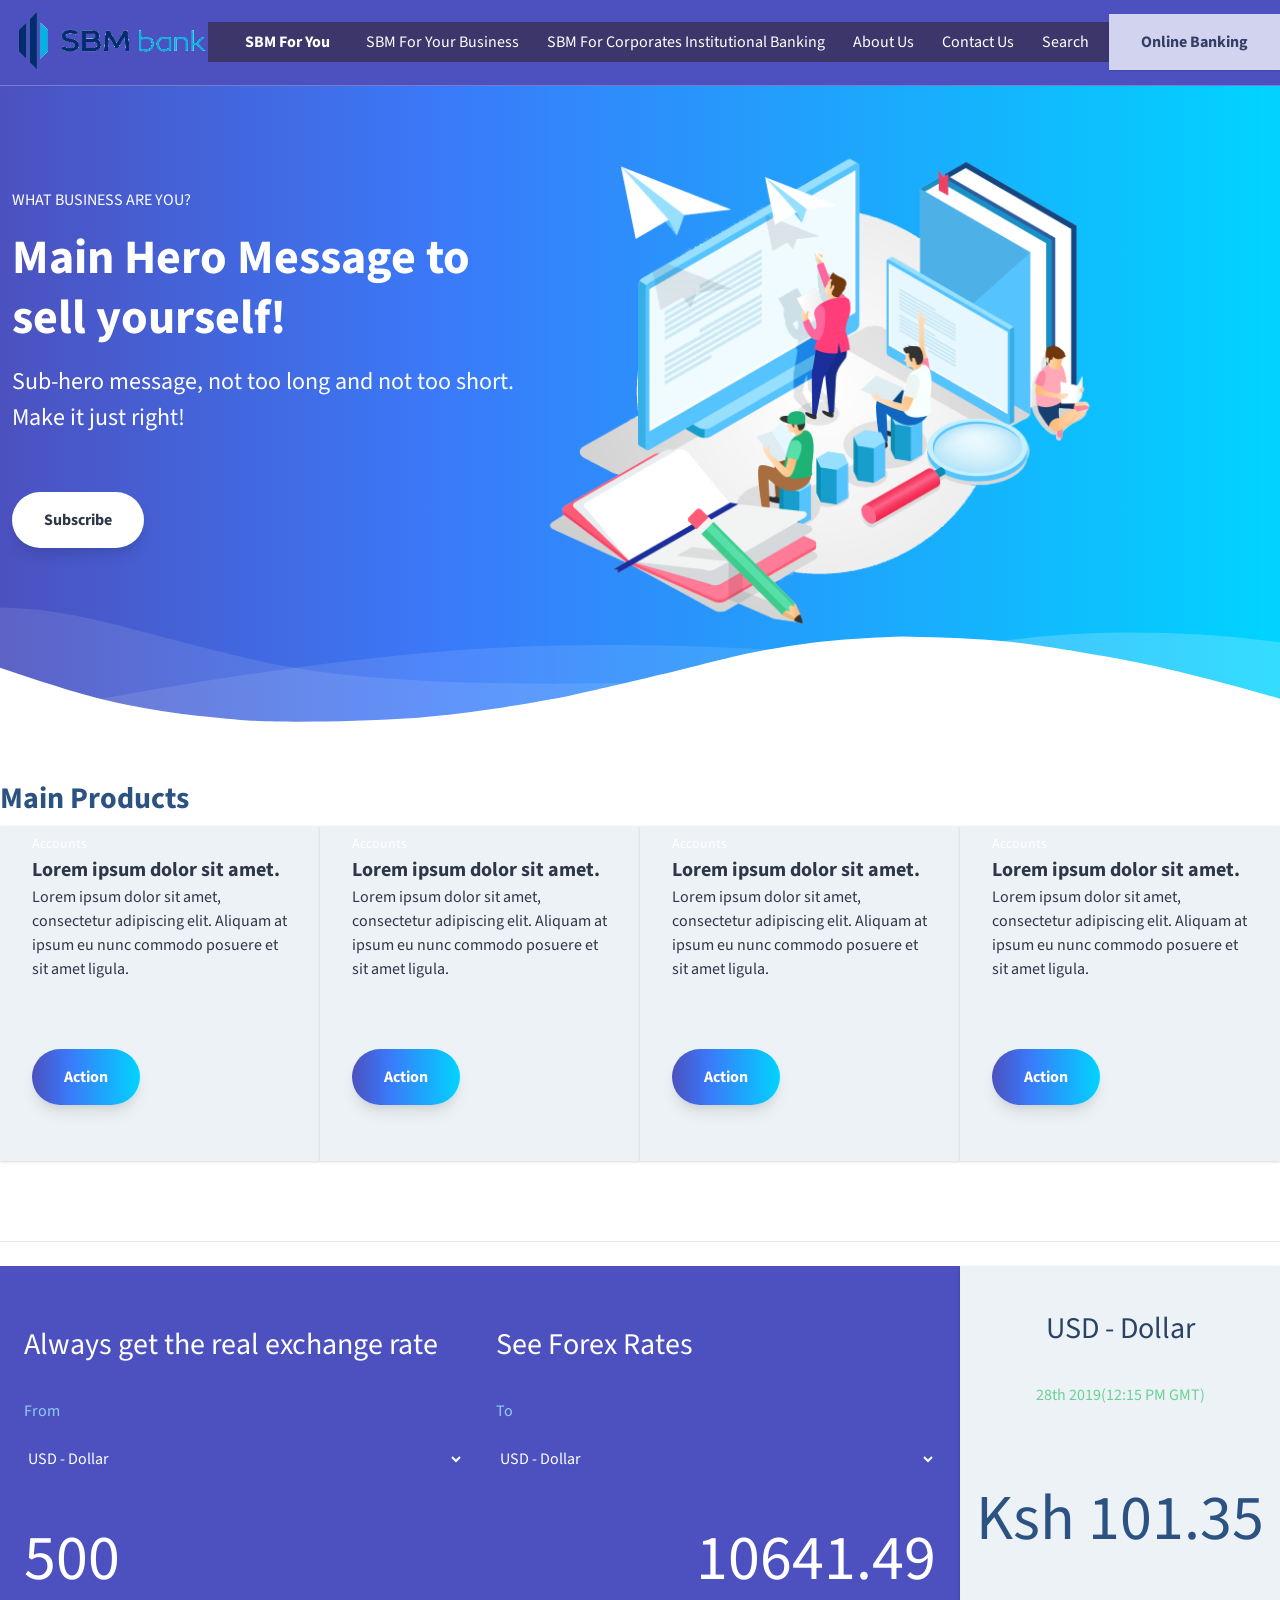
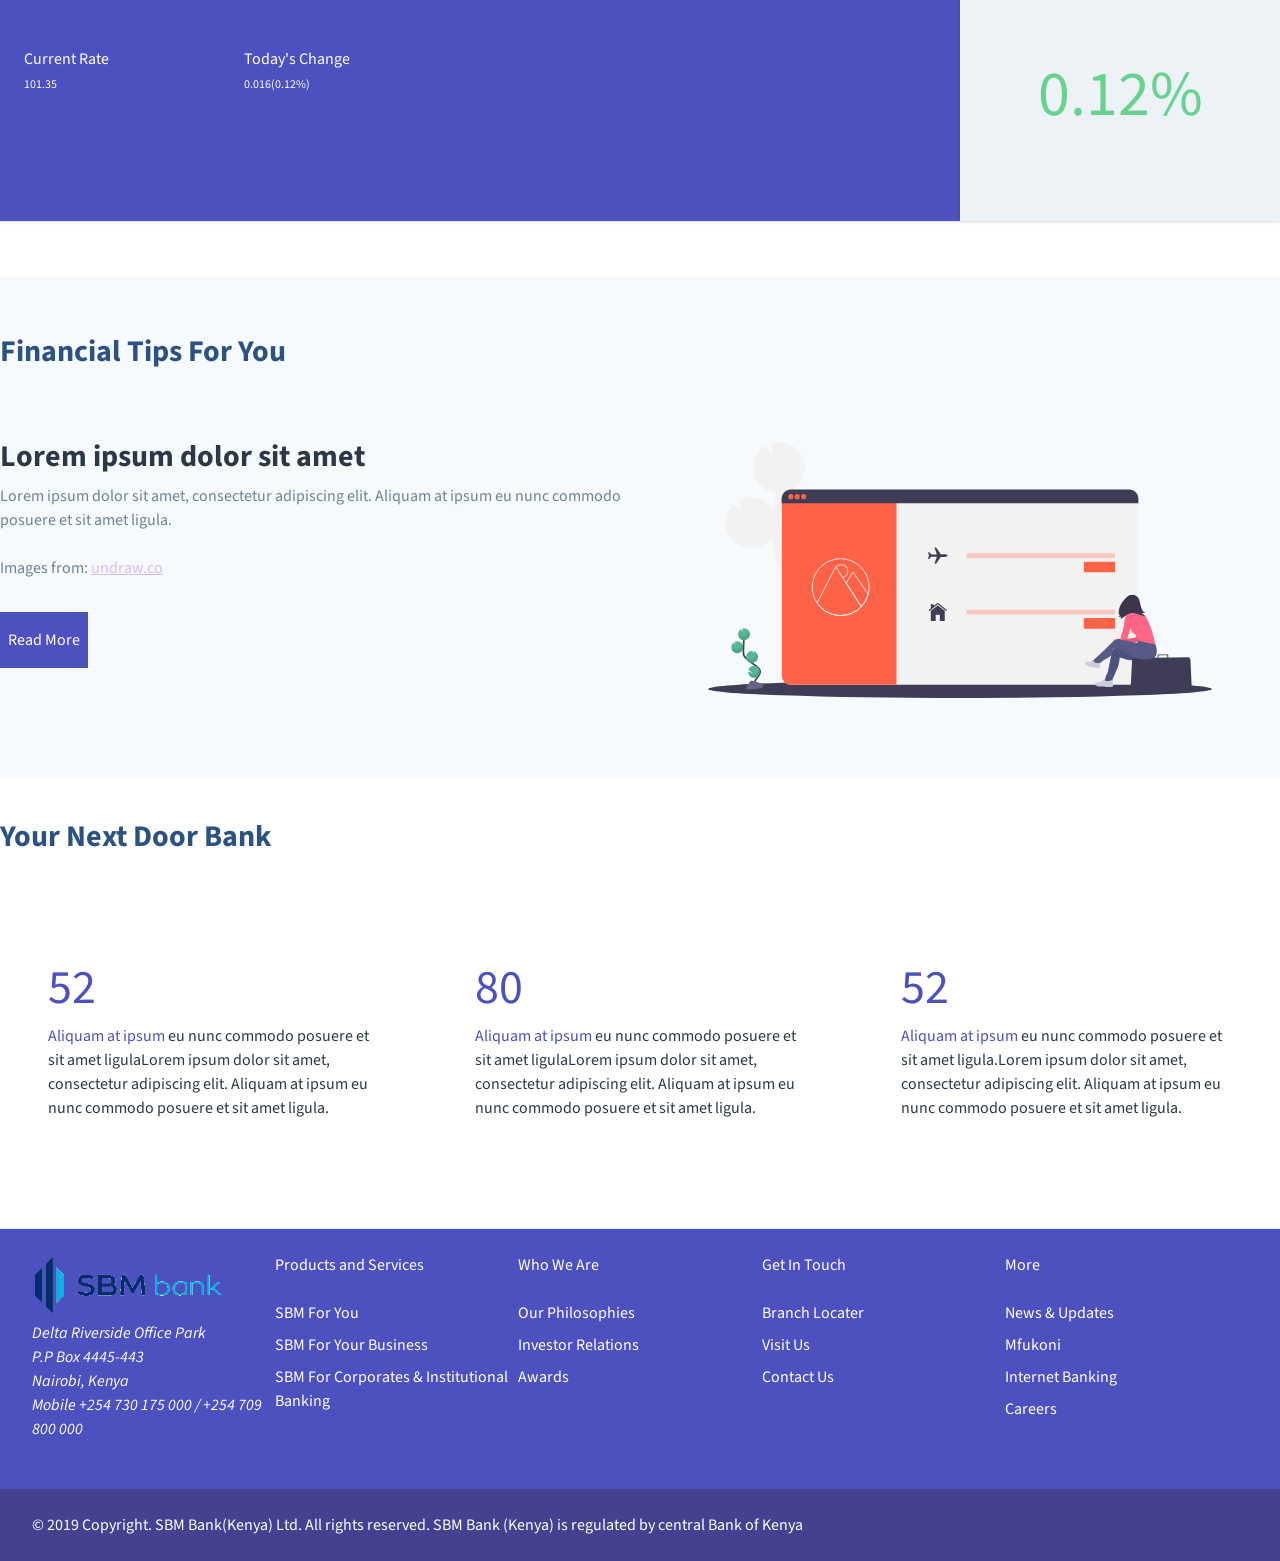
<file: index.html>
<!DOCTYPE html>
<html lang="en">

<head>
	<meta charset="UTF-8">
	<meta name="viewport" content="width=device-width, initial-scale=1.0">
	<meta http-equiv="X-UA-Compatible" content="ie=edge">
	<title>SBM Bank</title>
	<meta name="description" content="">
	<meta name="keywords" content="">
	<meta name="author" content="">


	<link rel="stylesheet" href="https://use.fontawesome.com/releases/v5.3.1/css/all.css">
	<link rel="stylesheet" href="assets/css/tailwind.min.css">
	<!--Replace with your tailwind.css once created-->

	<link href="https://fonts.googleapis.com/css?family=Source+Sans+Pro:400,700" rel="stylesheet">

	<!-- Define your gradient here - use online tools to find a gradient matching your branding-->
	<style>
		.gradient {
			  background: rgb(76,81,191);
background: linear-gradient(90deg, rgba(76,81,191,1) 0%, rgba(58,122,250,1) 35%, rgba(0,212,255,1) 100%); 
		}
	</style>

</head>

<body class="leading-normal tracking-normal text-white gradient" style="font-family: 'Source Sans Pro', sans-serif;">

	<!--Nav-->
	<nav id="header" class="fixed w-full z-30 top-0 text-white bg-indigo-700">

		<div class="w-full container mx-auto flex flex-wrap items-center justify-between mt-0 py-2">
			
			<div class="pl-4 flex items-center">
				<a class="toggleColour text-white no-underline hover:no-underline font-bold text-2xl lg:text-4xl"  href="#"> 
					<!--Icon from: http://www.potlabicons.com/ -->
					<img src="assets/images/sbm.png" alt="sbm logo" class="w-16 md:w-32 lg:w-48">
				</a>
			</div>

			<div class="block lg:hidden pr-4">
				<button id="nav-toggle" class="flex items-center px-3 py-2 border rounded text-gray-500 border-gray-600 hover:text-gray-800 hover:border-teal-500 appearance-none focus:outline-none">
					<svg class="fill-current h-3 w-3" viewBox="0 0 20 20" xmlns="http://www.w3.org/2000/svg"><title>Menu</title><path d="M0 3h20v2H0V3zm0 6h20v2H0V9zm0 6h20v2H0v-2z"/></svg>
				</button>
			</div>

			<div class="w-full flex-grow lg:flex lg:items-center lg:w-auto hidden lg:block mt-2 lg:mt-0 bg-indigo-900 lg:bg-transparent text-black p-4 lg:p-0 z-20" id="nav-content">
				<ul class="list-reset lg:flex justify-end flex-1 items-center bg-indigo-900">
					<li class="mr-3">
						<a class="inline-block py-2 px-4 text-white font-bold no-underline " href="#">SBM For You</a>
					</li>
					<li class="mr-3">
						<a class="inline-block text-white no-underline  hover:text-underline hover:border-t-4 hover:border-white py-2 px-2" href="#">SBM For Your Business</a>
					</li>
					<li class="mr-3">
						<a class="inline-block text-white no-underline  hover:text-underline py-2 px-2" href="#">SBM For Corporates Institutional Banking</a>
					</li>
					<li class="mr-3">
						<a class="inline-block text-white no-underline  hover:text-underline py-2 px-2" href="#">About Us</a>
					</li>
					<li class="mr-3">
						<a class="inline-block text-white no-underline  hover:text-underline py-2 px-2" href="#">Contact Us</a>
					</li>
					<li class="mr-3">
						<a class="inline-block text-white no-underline  hover:text-underline py-2 px-2" href="#">Search</a>
					</li>
				</ul>
				<button id="navAction" class="mx-auto lg:mx-0 hover:underline .bg-purple-300 text-gray-800 font-bold  mt-4 lg:mt-0 py-4 px-8 shadow opacity-75">Online Banking</button>
			</div>
		</div>

		<hr class="border-b border-gray-100 opacity-25 my-0 py-0" />
	</nav>




	<!--Hero-->
	<div class="pt-24">

		<div class="container px-3 mx-auto flex flex-wrap flex-col md:flex-row items-center">
			<!--Left Col-->
			<div class="flex flex-col w-full md:w-2/5 justify-center items-start text-center md:text-left">
				<p class="uppercase tracking-loose w-full">What business are you?</p>
				<h1 class="my-4 text-5xl font-bold leading-tight">Main Hero Message to sell yourself!</h1>
				<p class="leading-normal text-2xl mb-8">Sub-hero message, not too long and not too short. Make it just right!</p>



				<button class="mx-auto lg:mx-0 hover:underline bg-white text-gray-800 font-bold rounded-full my-6 py-4 px-8 shadow-lg">Subscribe</button>

			</div>
			<!--Right Col-->
			<div class="w-full md:w-3/5 py-6 text-center">
				<img class="w-full md:w-4/5 z-50" src="hero.png">
			</div>

		</div>

	</div>


	<div class="relative -mt-12 lg:-mt-24">
		<svg viewBox="0 0 1428 174" version="1.1" xmlns="http://www.w3.org/2000/svg" xmlns:xlink="http://www.w3.org/1999/xlink">
			<g stroke="none" stroke-width="1" fill="none" fill-rule="evenodd">
				<g transform="translate(-2.000000, 44.000000)" fill="#FFFFFF" fill-rule="nonzero">
					<path d="M0,0 C90.7283404,0.927527913 147.912752,27.187927 291.910178,59.9119003 C387.908462,81.7278826 543.605069,89.334785 759,82.7326078 C469.336065,156.254352 216.336065,153.6679 0,74.9732496" opacity="0.100000001"></path>
					<path d="M100,104.708498 C277.413333,72.2345949 426.147877,52.5246657 546.203633,45.5787101 C666.259389,38.6327546 810.524845,41.7979068 979,55.0741668 C931.069965,56.122511 810.303266,74.8455141 616.699903,111.243176 C423.096539,147.640838 250.863238,145.462612 100,104.708498 Z" opacity="0.100000001"></path>
					<path d="M1046,51.6521276 C1130.83045,29.328812 1279.08318,17.607883 1439,40.1656806 L1439,120 C1271.17211,77.9435312 1140.17211,55.1609071 1046,51.6521276 Z" id="Path-4" opacity="0.200000003"></path>
				</g>
				<g transform="translate(-4.000000, 76.000000)" fill="#FFFFFF" fill-rule="nonzero">
					<path d="M0.457,34.035 C57.086,53.198 98.208,65.809 123.822,71.865 C181.454,85.495 234.295,90.29 272.033,93.459 C311.355,96.759 396.635,95.801 461.025,91.663 C486.76,90.01 518.727,86.372 556.926,80.752 C595.747,74.596 622.372,70.008 636.799,66.991 C663.913,61.324 712.501,49.503 727.605,46.128 C780.47,34.317 818.839,22.532 856.324,15.904 C922.689,4.169 955.676,2.522 1011.185,0.432 C1060.705,1.477 1097.39,3.129 1121.236,5.387 C1161.703,9.219 1208.621,17.821 1235.4,22.304 C1285.855,30.748 1354.351,47.432 1440.886,72.354 L1441.191,104.352 L1.121,104.031 L0.457,34.035 Z"></path>
				</g>
			</g>
		</svg>
	</div>



	<!-- Main products -->
	<section class="bg-white border-b py-8">
		<div class="container mx-auto flex flex-wrap pt-4 pb-12">
			<h2 class="w-full my-2 text-3xl font-bold leading-tight text-left text-blue-800">Main Products</h2>
			
			<div class="w-full md:w-1/4 p-2 flex flex-col flex-grow flex-shrink shadow bg-gray-200 hover:bg-blue-700">
				<div class="flex-1  rounded-t rounded-b-none overflow-hidden ">
					<a href="#" class="flex flex-wrap no-underline hover:no-underline">
						<h2 class="w-full text-black-800 text-xs md:text-sm px-6">Accounts</h2>
						<div class="w-full font-bold text-xl text-gray-800 px-6">Lorem ipsum dolor sit amet.</div>
						<p class="text-gray-800 text-base px-6 mb-5">
							Lorem ipsum dolor sit amet, consectetur adipiscing elit. Aliquam at ipsum eu nunc commodo posuere et sit amet ligula. 
						</p>
					</a>
				</div>
				<div class="flex-none mt-auto  rounded-b rounded-t-none overflow-hidden p-6 hover:bg-blue-700">
					<div class="flex items-center justify-start">
						<button class="mx-auto lg:mx-0 hover:underline gradient text-white font-bold rounded-full my-6 py-4 px-8 shadow-lg">Action</button>
					</div>
				</div>
			</div>

			<div class="w-full md:w-1/4 p-2 flex flex-col flex-grow flex-shrink shadow bg-gray-200 hover:bg-blue-700">
				<div class="flex-1 rounded-t rounded-b-none overflow-hidden ">
					<a href="#" class="flex flex-wrap no-underline hover:no-underline">
						<h2 class="w-full text-black-800 text-xs md:text-sm px-6">Accounts</h2>
						<div class="w-full font-bold text-xl text-gray-800 px-6">Lorem ipsum dolor sit amet.</div>
						<p class="text-gray-800 text-base px-6 mb-5">
							Lorem ipsum dolor sit amet, consectetur adipiscing elit. Aliquam at ipsum eu nunc commodo posuere et sit amet ligula. 
						</p>
					</a>
				</div>
				<div class="flex-none mt-auto rounded-b rounded-t-none overflow-hidden  p-6">
					<div class="flex items-center justify-start">
						<button class="mx-auto lg:mx-0 hover:underline gradient text-white font-bold rounded-full my-6 py-4 px-8 shadow-lg">Action</button>
					</div>
				</div>
			</div>

			<div class="w-full md:w-1/4 p-2 flex flex-col flex-grow flex-shrink shadow bg-gray-200 hover:bg-blue-700">
				<div class="flex-1 rounded-t rounded-b-none overflow-hidden ">
					<a href="#" class="flex flex-wrap no-underline hover:no-underline">
						<h2 class="w-full text-black-800 text-xs md:text-sm px-6">Accounts</h2>
						<div class="w-full font-bold text-xl text-gray-800 px-6">Lorem ipsum dolor sit amet.</div>
						<p class="text-gray-800 text-base px-6 mb-5">
							Lorem ipsum dolor sit amet, consectetur adipiscing elit. Aliquam at ipsum eu nunc commodo posuere et sit amet ligula. 
						</p>
					</a>
				</div>
				<div class="flex-none mt-auto rounded-b rounded-t-none overflow-hidden  p-6">
					<div class="flex items-center justify-start">
						<button class="mx-auto lg:mx-0 hover:underline gradient text-white font-bold rounded-full my-6 py-4 px-8 shadow-lg">Action</button>
					</div>
				</div>
			</div>

			<div class="w-full md:w-1/4 p-2 flex flex-col flex-grow flex-shrink shadow bg-gray-200 hover:bg-blue-700">
				<div class="flex-1  rounded-t rounded-b-none overflow-hidden ">
					<a href="#" class="flex flex-wrap no-underline hover:no-underline">
						<h2 class="w-full text-black-800 text-xs md:text-sm px-6">Accounts</h2>
						<div class="w-full font-bold text-xl text-gray-800 px-6">Lorem ipsum dolor sit amet.</div>
						<p class="text-gray-800 text-base px-6 mb-5">
							Lorem ipsum dolor sit amet, consectetur adipiscing elit. Aliquam at ipsum eu nunc commodo posuere et sit amet ligula. 
						</p>
					</a>
				</div>
				<div class="flex-none mt-auto rounded-b rounded-t-none overflow-hidden p-6">
					<div class="flex items-center justify-start">
						<button class="mx-auto lg:mx-0 hover:underline gradient text-white font-bold rounded-full my-6 py-4 px-8 shadow-lg">Action</button>
					</div>
				</div>
			</div>

		</div>

	</section>
	<!-- forex start -->
	<section class="bg-white py-2">
		<div class="container mx-auto flex flex-wrap pt-4 pb-12">
			<div class="container md:w-3/4 p-2 flex flex-wrap flex-grow flex-shrink shadow bg-indigo-700 ">
				<div class="md:w-1/2  p-4 flex flex-col flex-grow flex-shrink ">
					<h3 class="py-8 text-3xl">Always get the real exchange rate</h3>
					<span class="text-blue-300">From</span><br>
					<select class="text-white bg-transparent">
						<option value="USD">USD - Dollar</option>
						<option value="KES">KES - Shilling</option>
						<option value="YEN">YEN - Chinese</option>
						<option value="EURO">Euro </option>
					</select>
					<span class="text-left text-white text-6xl py-10">
						500
					</span>
					<div class="container flex flex-wrap">
						<div class="md:w-1/2" flex flex-col>
							Current Rate<br>
							<span class="text-white text-xs">101.35</span>

						</div>
						<div class="md:w-1/2" flex flex-col>
							Today's Change<br>
							<span class="text-white text-xs">0.016(0.12%)</span>
						</div>
					</div>

				</div>
				<div class="md:w-1/2  p-4 flex flex-col flex-grow flex-shrink">
					<a href="#" class="py-8 text-3xl">See Forex Rates</a>
					<span class="text-blue-300">To</span><br>
					<select class="text-white  bg-transparent">
						<option value="USD">USD - Dollar</option>
						<option value="KES">KES - Shilling</option>
						<option value="YEN">YEN - Chinese</option>
						<option value="EURO">Euro </option>
					</select>
					<span class="text-right text-white text-6xl py-10">
						10641.49
					</span>
					<div class="container flex flex-wrap">
						<canvas id="forex" width="100%" height="150px"></canvas>
					</div>
				</div>
			</div>
			<div class="w-full md:w-1/4 p-2 flex flex-col flex-grow flex-shrink shadow bg-gray-200 ">
				<h3 class="text-blue-900 text-center py-8 text-3xl">USD - Dollar</h3>
				<span class="text-green-400 text-center pb-8">28th 2019(12:15 PM GMT)</span>
				<span class="text-6xl text-center text-blue-800 py-8">Ksh 101.35</span>
				<hr width="3rem" class="text-center">
				<span class="text-center text-6xl py-8 text-green-400">0.12%</span>

			</div>
			
		</div>
		
	</section>
	<!-- forex -->
	
	<!-- financial tips -->
	<section class="bg-gray-100 py-8">
		<div class="container mx-auto flex flex-wrap pt-4 pb-12">
			<h2 class="w-full my-2 text-3xl font-bold leading-tight text-left text-blue-800 ">Financial Tips For You</h2>
		</div>
		<div class="container mx-auto flex flex-wrap pt-4 pb-12">
			<div class="flex flex-wrap bg-gray-100">
				<div class="w-5/6 sm:w-1/2">

					<h3 class="text-3xl text-gray-800 font-bold leading-none mb-3">Lorem ipsum dolor sit amet</h3>
					<p class="text-gray-600 mb-8">Lorem ipsum dolor sit amet, consectetur adipiscing elit. Aliquam at ipsum eu nunc commodo posuere et sit amet ligula.<br /><br />

						Images from: <a class="text-purple-300 underline" href="https://undraw.co/">undraw.co</a></p>
						<button type="" class="bg-indigo-700 px-2 py-4">Read More</button>
					</div>
					<div class="w-full sm:w-1/2">
						<svg class="w-full sm:h-64 mx-auto" viewBox="0 0 1177 598.5" xmlns="http://www.w3.org/2000/svg">
							<title>travel booking</title>
							<path transform="translate(-11.5 -150.75)" d="M274.63,501l-6.29-3.91c-.6-.37-1.19-.77-1.79-1.15a59.86,59.86,0,0,0,6.05-116.62l.31,24.66-13.55-26.83h-.17a59.87,59.87,0,0,0-62.58,57c-.06,1.15,0,2.27,0,3.4-4.71-5.38-9-11.15-11.83-17.47-5.73-12.79-5.84-27.28-5.39-44.9.9-34.9,2.41-70.08,4.37-105.14a59.85,59.85,0,0,0,53.16-56.64c.08-1.83,0-3.63,0-5.43,0-.45,0-.89-.07-1.34-.12-1.74-.28-3.46-.55-5.16,0-.28-.1-.55-.15-.82-.24-1.44-.54-2.86-.88-4.26-.13-.53-.26-1-.4-1.57-.42-1.53-.88-3-1.42-4.52-.18-.49-.39-1-.58-1.46-.42-1.09-.88-2.17-1.37-3.23-.26-.56-.51-1.12-.78-1.67-.08-.14-.13-.29-.21-.43l0,0a59.84,59.84,0,0,0-70.28-30.36l.4,32.1-13.4-26.52a59.57,59.57,0,0,0-28.55,64.51h-.06c.09.43.22.84.32,1.26.19.79.39,1.57.61,2.35.28,1,.6,2,.93,3,.25.74.49,1.47.77,2.2.41,1.06.87,2.09,1.33,3.12.27.6.51,1.22.8,1.81q1.14,2.33,2.48,4.53c.31.52.66,1,1,1.51.64,1,1.28,2,2,2.93.43.59.89,1.16,1.34,1.73.66.83,1.33,1.65,2,2.44.49.57,1,1.12,1.51,1.66.74.78,1.49,1.53,2.27,2.26.52.49,1,1,1.57,1.46.88.79,1.8,1.53,2.73,2.26.47.37.93.75,1.41,1.11,1.42,1,2.88,2,4.39,3,.28.17.59.31.87.48,1.27.74,2.55,1.45,3.87,2.09.57.28,1.15.53,1.73.79,1.08.48,2.17.95,3.29,1.38l2,.7c1.1.37,2.22.72,3.35,1,.66.18,1.33.37,2,.53,1.22.29,2.47.53,3.73.75l.24.05q-1.23,22.19-2.2,44.39a59.83,59.83,0,0,0-83.07-26l10.58,29-21.77-20.9a59.66,59.66,0,0,0-19.34,41.34A58.5,58.5,0,0,0,52.8,354a59.84,59.84,0,0,0,110.06,16.3c0,1.5-.1,3-.14,4.51-.4,15.54-.9,34.88,6.85,52.15,5.25,11.7,13.69,21.21,22,29.73,5.43,5.54,11.06,10.91,16.83,16.1a60.09,60.09,0,0,0,21.62,18c9.48,7.3,19.3,14.17,29.45,20.51l6.34,3.94c5.7,3.53,11.54,7.16,17.26,10.93-1-.1-2-.21-3-.26a59.89,59.89,0,0,0-58.94,39l37.4,30.43-41.14-9.54a59.89,59.89,0,0,0,85.82,53.92l-2.78,3.45q-2.76,3.43-5.45,6.82c-24.34,30.83-31.11,60.09-19.06,82.4l14.66-7.91c-11.73-21.72,5.91-49.52,17.47-64.16q2.64-3.33,5.36-6.7c15.55-19.32,33.17-41.22,32.74-68.08C345.52,545,306.21,520.6,274.63,501Z" fill="#f2f2f2"/>
							<ellipse cx="588.5" cy="577.5" rx="588.5" ry="21" fill="#3f3d56"/>
							<path transform="translate(-11.5 -150.75)" d="M119.9,721.42c-3-5.51.4-12.27,4.29-17.18s8.61-10,8.51-16.29c-.15-9-9.7-14.31-17.33-19.09a84,84,0,0,1-15.56-12.51A22.8,22.8,0,0,1,95,650c-1.58-3.52-1.54-7.52-1.44-11.37q.51-19.26,1.91-38.49" fill="none" stroke="#3f3d56" stroke-miterlimit="10" stroke-width="4"/>
							<path transform="translate(-11.5 -150.75)" d="M81,599.39a14,14,0,0,1,7-11.5l3.14,6.22-.1-7.53a14.22,14.22,0,0,1,4.63-.56A14,14,0,1,1,81,599.39Z" fill="#57b894"/>
							<path transform="translate(-11.5 -150.75)" d="M106,694.38a14,14,0,1,0-.68-11.3l8.77,7.13L104.46,688A14,14,0,0,0,106,694.38Z" fill="#57b894"/>
							<path transform="translate(-11.5 -150.75)" d="M113,667.13a14,14,0,0,0,4.45-27.53l.08,5.78-3.18-6.29h0a14,14,0,0,0-14.67,13.36,13.84,13.84,0,0,0,.6,4.79A14,14,0,0,0,113,667.13Z" fill="#57b894"/>
							<path transform="translate(-11.5 -150.75)" d="M78.88,644.46a14,14,0,1,0-6.21-26.27l2.48,6.8-5.1-4.9a14,14,0,0,0-4.53,9.69,13.79,13.79,0,0,0,.35,3.87A14,14,0,0,0,78.88,644.46Z" fill="#57b894"/>
							<path transform="translate(-11.5 -150.75)" d="m82.88 603.13c3.24 0.35 6.39 1.36 9.64 1.56s6.82-0.57 8.88-3.1c1.1-1.36 1.66-3.08 2.59-4.57a10 10 0 0 1 3.54 -3.33 14 14 0 1 1 -26.24 9.31q0.79 0 1.59 0.13z" opacity=".1"/>
							<path transform="translate(-11.5 -150.75)" d="M78.88,644.46a14,14,0,0,0,13.35-20,10.37,10.37,0,0,0-2.82,2.82c-1,1.51-1.61,3.26-2.78,4.64-2.19,2.57-5.92,3.41-9.31,3.26s-6.66-1.12-10-1.43c-.47,0-.94-.07-1.42-.08A14,14,0,0,0,78.88,644.46Z" opacity=".1"/>
							<path transform="translate(-11.5 -150.75)" d="M113,667.13a14,14,0,0,0,13.46-19.76,11.48,11.48,0,0,0-3,2.85c-1.09,1.54-1.77,3.32-3,4.74-2.37,2.63-6.35,3.56-9.93,3.48s-6.83-.93-10.28-1.2A14,14,0,0,0,113,667.13Z" opacity=".1"/>
							<path transform="translate(-11.5 -150.75)" d="M106,694.38a14,14,0,0,0,25.59-11.45,13.84,13.84,0,0,0-3.08,2.75c-1.34,1.62-2.22,3.47-3.76,5-2.87,2.82-7.5,4-11.63,4.09A60,60,0,0,1,106,694.38Z" opacity=".1"/>
							<path transform="translate(-11.5 -150.75)" d="m141.07 715.07s-11.08-0.34-14.42-2.72-17-5.21-17.86-1.4-16.65 19-4.15 19.06 29.06-1.94 32.4-4 4.03-10.94 4.03-10.94z" fill="#656380"/>
							<path transform="translate(-11.5 -150.75)" d="m104.42 728.69c12.51 0.1 29.06-2 32.39-4 2.54-1.55 3.55-7.09 3.89-9.65h0.37s-0.7 8.94-4 11-19.89 4.07-32.4 4c-3.61 0-4.85-1.31-4.78-3.21 0.47 1.17 1.84 1.83 4.53 1.86z" opacity=".2"/>
							<rect x="171.5" y="111.25" width="834" height="456" rx="20.42" fill="#f2f2f2"/>
							<path d="m172 133.75h268v434h-247.58a20.42 20.42 0 0 1 -20.42 -20.42v-413.58z" fill="#ff6347"/>
							<path transform="translate(-11.5 -150.75)" d="M1017,282.42V294H183V282.42A20.42,20.42,0,0,1,203.42,262H996.58A20.42,20.42,0,0,1,1017,282.42Z" fill="#3f3d56"/>
							<circle cx="193" cy="127.75" r="6" fill="#ff6347"/>
							<circle cx="208" cy="127.75" r="6" fill="#ff6347"/>
							<circle cx="223" cy="127.75" r="6" fill="#ff6347"/>
							<path transform="translate(-11.5 -150.75)" d="M387.5,490A66.5,66.5,0,1,1,321,423.5,66.47,66.47,0,0,1,387.5,490Z" fill="none" stroke="#f2f2f2" stroke-miterlimit="10" stroke-width="2"/>
							<path transform="translate(-11.5 -150.75)" d="M325.38,467.23l8.3,13,35.53,55.59a66.5,66.5,0,0,1-103.32-8.57l43.54-84.94.91,1.43" fill="none" stroke="#f2f2f2" stroke-linecap="round" stroke-linejoin="round" stroke-width="2"/>
							<path transform="translate(-11.5 -150.75)" d="M385.31,507a66.46,66.46,0,0,1-16.1,28.82l-35.53-55.59,15.69-24.78a.66.66,0,0,1,1.1,0C353.76,460.32,371,486,385.31,507Z" fill="none" stroke="#f2f2f2" stroke-miterlimit="10" stroke-width="2"/>
							<path transform="translate(-11.5 -150.75)" d="M337.5,452.5a15,15,0,0,1-12.12,14.73l-15-23.51a15,15,0,0,1,27.16,8.78Z" fill="none" stroke="#f2f2f2" stroke-miterlimit="10" stroke-width="2"/>
							<path transform="translate(-11.5 -150.75)" d="m347.5 481.5" fill="none" stroke="#f2f2f2" stroke-miterlimit="10" stroke-width="2"/>
							<path transform="translate(-11.5 -150.75)" d="m333.5 480.5" fill="none" stroke="#f2f2f2" stroke-miterlimit="10" stroke-width="2"/>
							<path transform="translate(-11.5 -150.75)" d="M563.51,413.13c-.35,0-1.51,0-1.83,0l-6.61.17a.19.19,0,0,1-.17-.09L545,398.42a1.61,1.61,0,0,0-1.37-.75h-2.41c-.57,0-.77.57-.56,1.1l5.09,14.52a.2.2,0,0,1-.18.28l-12.45.18a.81.81,0,0,1-.67-.31l-3.77-4.58a1.59,1.59,0,0,0-1.28-.62h-1.71a.4.4,0,0,0-.38.54l2,7a1.68,1.68,0,0,1,0,1.21l-2,7a.39.39,0,0,0,.38.53h1.7a1.62,1.62,0,0,0,1.28-.62l3.84-4.64a.82.82,0,0,1,.67-.32l12.38.27a.21.21,0,0,1,.18.28L540.65,434c-.21.53,0,1.1.56,1.1h2.41a1.61,1.61,0,0,0,1.37-.76l9.91-14.81a.2.2,0,0,1,.17-.09l6.61.17c.33,0,1.48,0,1.83,0,4.5,0,7.35-1.45,7.35-3.25S568,413.13,563.51,413.13Z" fill="#3f3d56"/>
							<path transform="translate(-11.5 -150.75)" d="M548.32,532.86a.41.41,0,0,0-.51,0l-15.87,12.7a.42.42,0,0,0-.15.31v23.4a.21.21,0,0,0,.2.21h11a.21.21,0,0,0,.2-.21V555a.21.21,0,0,1,.21-.2h9.36a.2.2,0,0,1,.2.2v14.24a.21.21,0,0,0,.2.21h11a.21.21,0,0,0,.2-.21v-23.4a.4.4,0,0,0-.15-.31Z" fill="#3f3d56"/>
							<path transform="translate(-11.5 -150.75)" d="M568.69,543.05l-19.23-15.41a2.23,2.23,0,0,0-1.39-.48,2.26,2.26,0,0,0-1.4.48l-8.37,6.81v-4.29a.2.2,0,0,0-.2-.21H532a.2.2,0,0,0-.2.21v9.38l-4.34,3.57a1.41,1.41,0,0,0-.54,1,1.45,1.45,0,0,0,.41,1.09,1.41,1.41,0,0,0,1,.42,1.47,1.47,0,0,0,.9-.31l18.7-15.06a.22.22,0,0,1,.14,0,.24.24,0,0,1,.13,0l18.71,15a1.44,1.44,0,0,0,2.33-1.19,1.45,1.45,0,0,0-.55-1Z" fill="#3f3d56"/>
							<rect x="604" y="260.14" width="347" height="11" rx="1.24" fill="#ff6347" opacity=".3"/>
							<rect x="604" y="392.07" width="347" height="11" rx="1.24" fill="#ff6347" opacity=".3"/>
							<rect x="878" y="279.75" width="73" height="25" rx="1.24" fill="#ff6347"/>
							<rect x="878" y="411.75" width="73" height="25" rx="1.24" fill="#ff6347"/>
							<path transform="translate(-11.5 -150.75)" d="m978.18 606.93l-1.73 2s-21.05 2-20.2 5.39 25.35-4.55 25.35-4.55z" fill="#ffc1c7"/>
							<path transform="translate(-11.5 -150.75)" d="m1016.3 605.22s-22.5 8-34.74 4.56l5.69 11.39s29.05-0.86 34.18-6-5.13-9.95-5.13-9.95z" fill="#ff6584"/>
							<path transform="translate(-11.5 -150.75)" d="m1016.3 605.22s-22.5 8-34.74 4.56l5.69 11.39s29.05-0.86 34.18-6-5.13-9.95-5.13-9.95z" opacity=".1"/>
							<circle cx="989.6" cy="378.29" r="15.09" fill="#ffc1c7"/>
							<path transform="translate(-11.5 -150.75)" d="m1014 543.21a11.85 11.85 0 0 0 2 2.71 24.62 24.62 0 0 0 7.28 5.44 246.74 246.74 0 0 1 -25.93 3.86c0.92-3.24-0.29-6.7-1.91-9.64s-3.7-5.69-4.72-8.9l10.2 0.28c1.85 0 3.71 0.1 5.56 0 1.39-0.07 3.69-0.9 5-0.59 2.64 0.63 1.3 4.42 2.52 6.84z" fill="#ffc1c7"/>
							<path transform="translate(-11.5 -150.75)" d="M1048.24,614.05l8.54,10.25S1071,657.62,1040,661s-54.11-2.57-54.11-2.57-12.53-6-12.82-1.42-1.42,17.37-8.26,29.9l-6,13.67a8.84,8.84,0,0,0-2.27,7.41c.85,4.27-19.09,5.69-18.8,0,0,0,2.85-4.84,2.85-7.69s4.55-9.68,4.55-9.68l8.26-41s-.57-21.08,18.8-17.09,47-.86,47-.86l6.26-21.92Z" fill="#575a89"/>
							<path transform="translate(-11.5 -150.75)" d="M1048.24,614.05l8.54,10.25S1071,657.62,1040,661s-54.11-2.57-54.11-2.57-12.53-6-12.82-1.42-1.42,17.37-8.26,29.9l-6,13.67a8.84,8.84,0,0,0-2.27,7.41c.85,4.27-19.09,5.69-18.8,0,0,0,2.85-4.84,2.85-7.69s4.55-9.68,4.55-9.68l8.26-41s-.57-21.08,18.8-17.09,47-.86,47-.86l6.26-21.92Z" opacity=".1"/>
							<path transform="translate(-11.5 -150.75)" d="m1086.8 648.79v8.55a1 1 0 0 1 -1 1 1 1 0 0 1 -1 -1v-7.12a1 1 0 0 0 -1 -1h-18.82a1 1 0 0 0 -1 1v7.12a1 1 0 0 1 -1 1 1 1 0 0 1 -1 -1v-8.55a1 1 0 0 1 1 -1h22.78a1 1 0 0 1 1.04 1z" fill="#3c354c"/>
							<path transform="translate(-11.5 -150.75)" d="M999.16,721.79a5.79,5.79,0,0,0,5.14,6l134.88,3.33a.41.41,0,0,0,.32-.11h0a.31.31,0,0,0,.11-.2l1.79-8.32a6.38,6.38,0,0,0,.13-1.44l-2.88-60.37a5.65,5.65,0,0,0-.84-2.8l-2-3.36a1.12,1.12,0,0,0-.25-.28,1,1,0,0,0-.61-.2l-127,1.89a5.8,5.8,0,0,0-5.71,5.53Z" fill="#3f3d56"/>
							<path transform="translate(-11.5 -150.75)" d="M1135.53,654.27l4,76.78h0l.11-.2,1.79-8.32a6.38,6.38,0,0,0,.13-1.44l-2.88-60.37a5.65,5.65,0,0,0-.84-2.8l-2-3.36A1.12,1.12,0,0,0,1135.53,654.27Z" opacity=".1"/>
							<path transform="translate(-11.5 -150.75)" d="m1016.2 613.3s26.06-9.79 40.58 11c0 0 3.7 32.18-11.11 33.6s-34.17 1.14-38.73-3.7-33.32-18.51-33.32-18.51-14.32-7.3-17.12 2.19-3.1 11.77-3.1 11.77-14.81 10.82-20.79 12.81c0 0-4 5.7-6.26 5.7s-16.23 3.13-14.81-7.41l23.07-21.07 23.06-22.5s6.55-9.68 23.36-4.56a346.13 346.13 0 0 0 33.89 8.26z" fill="#575a89"/>
							<path transform="translate(-11.5 -150.75)" d="M955.68,707.46s5.41,13.67.86,15.38-14.24.57-14.24.57-11.4-1.43-14.24-1.14-14.53-2-12.82-6.55,10.54-3.42,10.54-3.42l8-3.7s.86-2.85,2.85-1.71S944.29,712.3,955.68,707.46Z" fill="#cbceda"/>
							<path transform="translate(-11.5 -150.75)" d="m926.06 667s6 13.38-3.7 12.24-17.09-3.13-19.93-3.41-10.49-2.92-9.3-8.19a4.52 4.52 0 0 0 0.08 -1c0-0.71 1-2.09 8.65-1.88 0 0 5.69 0 8-4-0.03-0.01 8.51 10.81 16.2 6.24z" fill="#cbceda"/>
							<path transform="translate(-11.5 -150.75)" d="m990.71 553.1s20.5-12.81 37.59 0 28.48 71.2 28.48 71.2l-39.59-8.83s-1.7-6.83-4-8-2.57-6-2.57-6-12.24-3.7-11.39-17.94-8.52-30.43-8.52-30.43z" fill="#ff6584"/>
							<path transform="translate(-11.5 -150.75)" d="m1001.2 553.67h-10.54s-6.27 7.12-7.12 25.06l-3.42 14.27s-7.12 17.09-2.85 19.94 12.54 2.56 14.24-3.13 13.44-38.76 13.44-38.76z" fill="#ff6584"/>
							<path transform="translate(-11.5 -150.75)" d="M998.23,509.4A15.27,15.27,0,0,1,1014,512c5.47,4.88,6.57,12.85,8,20s4.17,15.21,11,18a28.35,28.35,0,0,1-9.19-.27l10.25,9.19-17.27-5.63c-5.42-1.77-11.11-3.56-16.72-2.56-9.3,1.65-15.78,10.4-24.71,13.47l1-4.85-6,0a11.75,11.75,0,0,0,3.43-4,3.27,3.27,0,0,0-2.29-1.2c-2.5-15.59,6.76-31,18.81-41.17,2.38-2,5-3.92,8.06-4.42s6.64.87,7.71,3.78" fill="#3c354c"/>
						</svg>

					</div>
				</div>
			</div>
		</section>


		<section class="bg-white border-b py-4">
<div class="container mx-auto flex flex-wrap pt-4 pb-12">
			<h2 class="w-full my-2 text-3xl font-bold leading-tight text-left text-blue-800 ">Your Next Door Bank</h2>
		</div>
			<div class="container mx-auto flex flex-wrap pt-4 pb-12">
				<div class="w-full md:w-1/3 p-6 flex flex-col flex-grow flex-shrink">
					<div class="flex-1 bg-white rounded-t rounded-b-none overflow-hidden">
						<a href="#" class="flex flex-wrap no-underline hover:no-underline">
							<p class="w-full text-indigo-700 text-5xl px-6">52</p>
							<p class="text-gray-800 text-base px-6 mb-5">
								<span class="text-indigo-700">Aliquam at ipsum </span>eu nunc commodo posuere et sit amet ligulaLorem ipsum dolor sit amet, consectetur adipiscing elit. Aliquam at ipsum eu nunc commodo posuere et sit amet ligula. 
							</p>
						</a>
					</div>
				</div>



				<div class="w-full md:w-1/3 p-6 flex flex-col flex-grow flex-shrink">
					<div class="flex-1 bg-white rounded-t rounded-b-none overflow-hidden">
						<a href="#" class="flex flex-wrap no-underline hover:no-underline">
							<p class="w-full text-indigo-700 text-5xl px-6">80</p>
							<p class="text-gray-800 text-base px-6 mb-5">
								<span class="text-indigo-700">Aliquam at ipsum </span>eu nunc commodo posuere et sit amet ligulaLorem ipsum dolor sit amet, consectetur adipiscing elit. Aliquam at ipsum eu nunc commodo posuere et sit amet ligula. 
							</p>
						</a>
					</div>
				</div>



				<div class="w-full md:w-1/3 p-6 flex flex-col flex-grow flex-shrink">
					<div class="flex-1 bg-white rounded-t rounded-b-none overflow-hidden">
						<a href="#" class="flex flex-wrap no-underline hover:no-underline">
							<p class="w-full text-indigo-700 text-5xl px-6">52</p>
							<p class="text-gray-800 text-base px-6 mb-5">
								<span class="text-indigo-700">Aliquam at ipsum </span>eu nunc commodo posuere et sit amet ligula.Lorem ipsum dolor sit amet, consectetur adipiscing elit. Aliquam at ipsum eu nunc commodo posuere et sit amet ligula. 
							</p>
						</a>
					</div>
				</div>

			</div>

		</section>

		<!--Footer-->
		<footer class="bg-indigo-700">
			<div class="container mx-auto  px-8">
				<div class="w-full flex flex-col md:flex-row py-6">
					<div class="flex-1 mb-6">
						<a class="text-white no-underline hover:no-underline font-bold text-2xl lg:text-4xl"  href="#"> 
							<!--Icon from: http://www.potlabicons.com/ -->
							<img src="assets/images/sbm.png" alt="sbm logo" class="w-16 md:w-32 lg:w-48">
						</a>
						<ADDRESS>
							Delta Riverside Office Park<br>
							P.P Box 4445-443<br>
							Nairobi, Kenya<br>
							Mobile +254 730 175 000 / +254 709 800 000
						</ADDRESS>
					</div>

					<div class="flex-1">
						<p class="text-white md:mb-6">Products and Services</p>
						<ul class="list-reset mb-6">
							<li class="mt-2 inline-block mr-2 md:block md:mr-0">
								<a href="#" class="no-underline hover:underline text-white hover:text-purple-300">SBM For You</a>
							</li>
							<li class="mt-2 inline-block mr-2 md:block md:mr-0">
								<a href="#" class="no-underline hover:underline text-white hover:text-purple-300">SBM For Your Business</a>
							</li>
							<li class="mt-2 inline-block mr-2 md:block md:mr-0">
								<a href="#" class="no-underline hover:underline text-white hover:text-purple-300">SBM For Corporates & Institutional Banking</a>
							</li>
						</ul>
					</div>
					<div class="flex-1">
						<p class="text-white md:mb-6">Who We Are</p>
						<ul class="list-reset mb-6">
							<li class="mt-2 inline-block mr-2 md:block md:mr-0">
								<a href="#" class="no-underline hover:underline text-white hover:text-purple-300">Our Philosophies</a>
							</li>
							<li class="mt-2 inline-block mr-2 md:block md:mr-0">
								<a href="#" class="no-underline hover:underline text-white hover:text-purple-300">Investor Relations</a>
							</li>
							<li class="mt-2 inline-block mr-2 md:block md:mr-0">
								<a href="#" title="" class="no-underline hover:underline text-white">Awards</a>
							</li>
						</ul>
					</div>
					<div class="flex-1">
						<p class="text-white md:mb-6">Get In Touch</p>
						<ul class="list-reset mb-6">
							<li class="mt-2 inline-block mr-2 md:block md:mr-0">
								<a href="#" class="no-underline hover:underline text-white hover:text-purple-300">Branch Locater</a>
							</li>
							<li class="mt-2 inline-block mr-2 md:block md:mr-0">
								<a href="#" class="no-underline hover:underline text-white hover:text-purple-300">Visit Us</a>
							</li>
							<li class="mt-2 inline-block mr-2 md:block md:mr-0">
								<a href="#" class="no-underline hover:underline text-white hover:text-purple-300">Contact Us</a>
							</li>
						</ul>
					</div>
					<div class="flex-1">
						<p class=" text-white md:mb-6">More</p>
						<ul class="list-reset mb-6">
							<li class="mt-2 inline-block mr-2 md:block md:mr-0">
								<a href="#" class="no-underline hover:underline text-white hover:text-purple-300">News & Updates</a>
							</li>
							<li class="mt-2 inline-block mr-2 md:block md:mr-0">
								<a href="#" class="no-underline hover:underline text-white hover:text-purple-300">Mfukoni</a>
							</li>
							<li class="mt-2 inline-block mr-2 md:block md:mr-0">
								<a href="#" class="no-underline hover:underline text-white hover:text-purple-300">Internet Banking</a>
							</li>
							<li class="mt-2 inline-block mr-2 md:block md:mr-0">
								<a href="#" class="no-underline hover:underline text-white hover:text-purple-300">Careers</a>
							</li>
						</ul>
					</div>
				</div>
			</div>
<div class="w-full flex flex-col md:flex-row py-6 px-8 bg-indigo-800">
	&copy; 2019 Copyright. SBM Bank(Kenya) Ltd. All rights reserved. SBM Bank (Kenya) is regulated by central Bank of Kenya
</div>
		</footer>



		<script src="https://cdnjs.com/libraries/Chart.js" type="text/javascript" charset="utf-8" async defer></script>
		<script type="text/javascript">
			var ctx = document.getElementById("forex").getContext("2d");
			var data = {
				labels: ["January", "February", "March", "April", "May", "June", "July"],
				datasets: [{
					label: "My First dataset",
					fillColor: "rgba(220,220,220,0.2)",
					strokeColor: "rgba(220,220,220,1)",
					pointColor: "rgba(220,220,220,1)",
					pointStrokeColor: "#fff",
					pointHighlightFill: "#fff",
					pointHighlightStroke: "rgba(220,220,220,1)",
					data: [65, 59, 80, 81, 56, 55, 40]
				}, {
					label: "My Second dataset",
					fillColor: "rgba(151,187,205,0.2)",
					strokeColor: "rgba(151,187,205,1)",
					pointColor: "rgba(151,187,205,1)",
					pointStrokeColor: "#fff",
					pointHighlightFill: "#fff",
					pointHighlightStroke: "rgba(151,187,205,1)",
					data: [28, 48, 40, 19, 86, 27, 90]
				}]
			};
			var MyNewChart = new Chart(ctx).Line(data);
		</script>
	</script>
  <!-- jQuery if you need it
  <script src="https://cdnjs.cloudflare.com/ajax/libs/jquery/3.3.1/jquery.min.js"></script>
-->

<script>

	var scrollpos = window.scrollY;
	var header = document.getElementById("header");
	var navcontent = document.getElementById("nav-content");
	var navaction = document.getElementById("navAction");
	var brandname = document.getElementById("brandname");
	var toToggle = document.querySelectorAll(".toggleColour");

	document.addEventListener('scroll', function() {

		/*Apply classes for slide in bar*/
		scrollpos = window.scrollY;

		if(scrollpos > 10){
			header.classList.add("bg-white");
			navaction.classList.remove("bg-white");
			navaction.classList.add("gradient");
			navaction.classList.remove("text-gray-800");
			navaction.classList.add("text-white");
	  //Use to switch toggleColour colours
	  for (var i = 0; i < toToggle.length; i++) {
	  	toToggle[i].classList.add("text-gray-800");
	  	toToggle[i].classList.remove("text-white");
	  }
	  header.classList.add("shadow");
	  navcontent.classList.remove("bg-gray-100");
	  navcontent.classList.add("bg-white");
	}
	else {
		header.classList.remove("bg-white");
		navaction.classList.remove("gradient");
		navaction.classList.add("bg-white");
		navaction.classList.remove("text-white");
		navaction.classList.add("text-gray-800");
	  //Use to switch toggleColour colours
	  for (var i = 0; i < toToggle.length; i++) {
	  	toToggle[i].classList.add("text-white");
	  	toToggle[i].classList.remove("text-gray-800");
	  }
	  
	  header.classList.remove("shadow");
	  navcontent.classList.remove("bg-white");
	  navcontent.classList.add("bg-gray-100");
	  
	}

});

	
</script>

<script>
	
	
	/*Toggle dropdown list*/
	/*https://gist.github.com/slavapas/593e8e50cf4cc16ac972afcbad4f70c8*/
	
	var navMenuDiv = document.getElementById("nav-content");
	var navMenu = document.getElementById("nav-toggle");
	
	document.onclick = check;
	function check(e){
		var target = (e && e.target) || (event && event.srcElement);

	  //Nav Menu
	  if (!checkParent(target, navMenuDiv)) {
		// click NOT on the menu
		if (checkParent(target, navMenu)) {
		  // click on the link
		  if (navMenuDiv.classList.contains("hidden")) {
		  	navMenuDiv.classList.remove("hidden");
		  } else {navMenuDiv.classList.add("hidden");}
		} else {
		  // click both outside link and outside menu, hide menu
		  navMenuDiv.classList.add("hidden");
		}
	}

}
function checkParent(t, elm) {
	while(t.parentNode) {
		if( t == elm ) {return true;}
		t = t.parentNode;
	}
	return false;
}
</script>


</body>

</html>
</file>
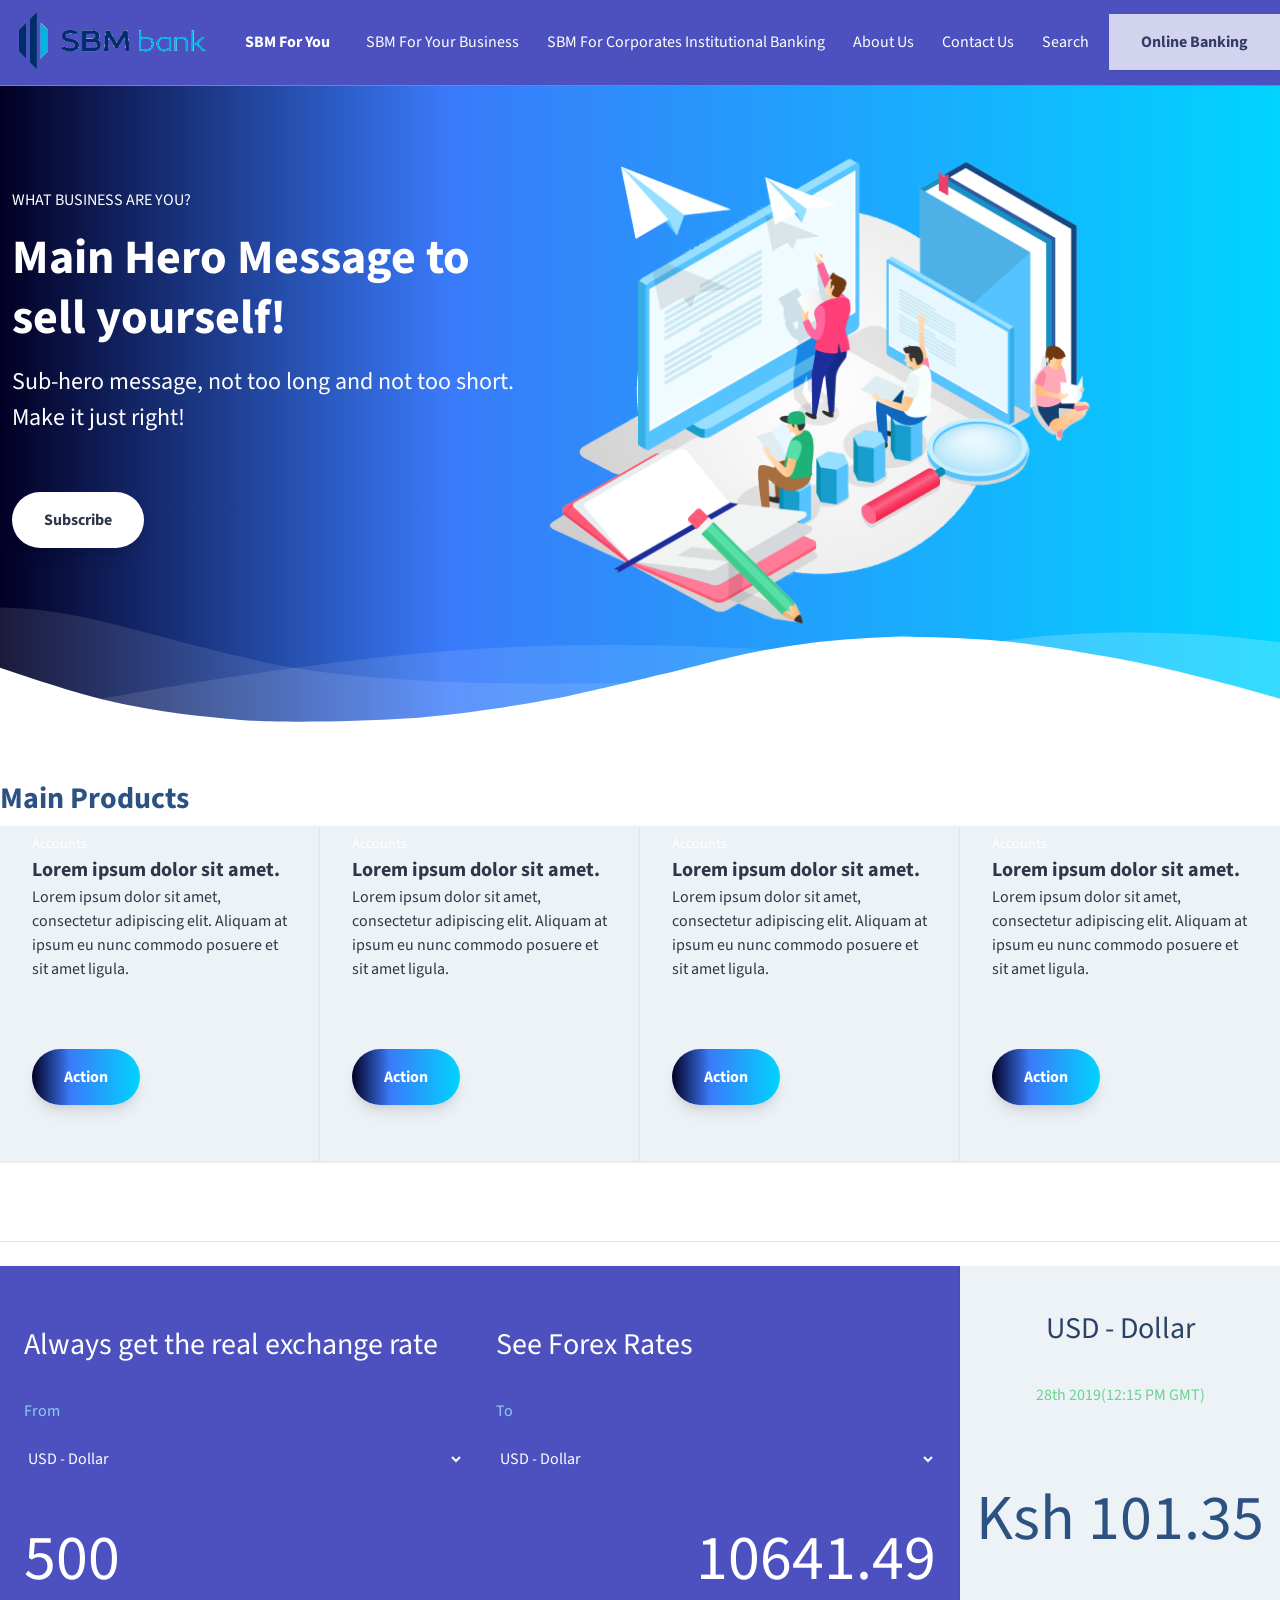
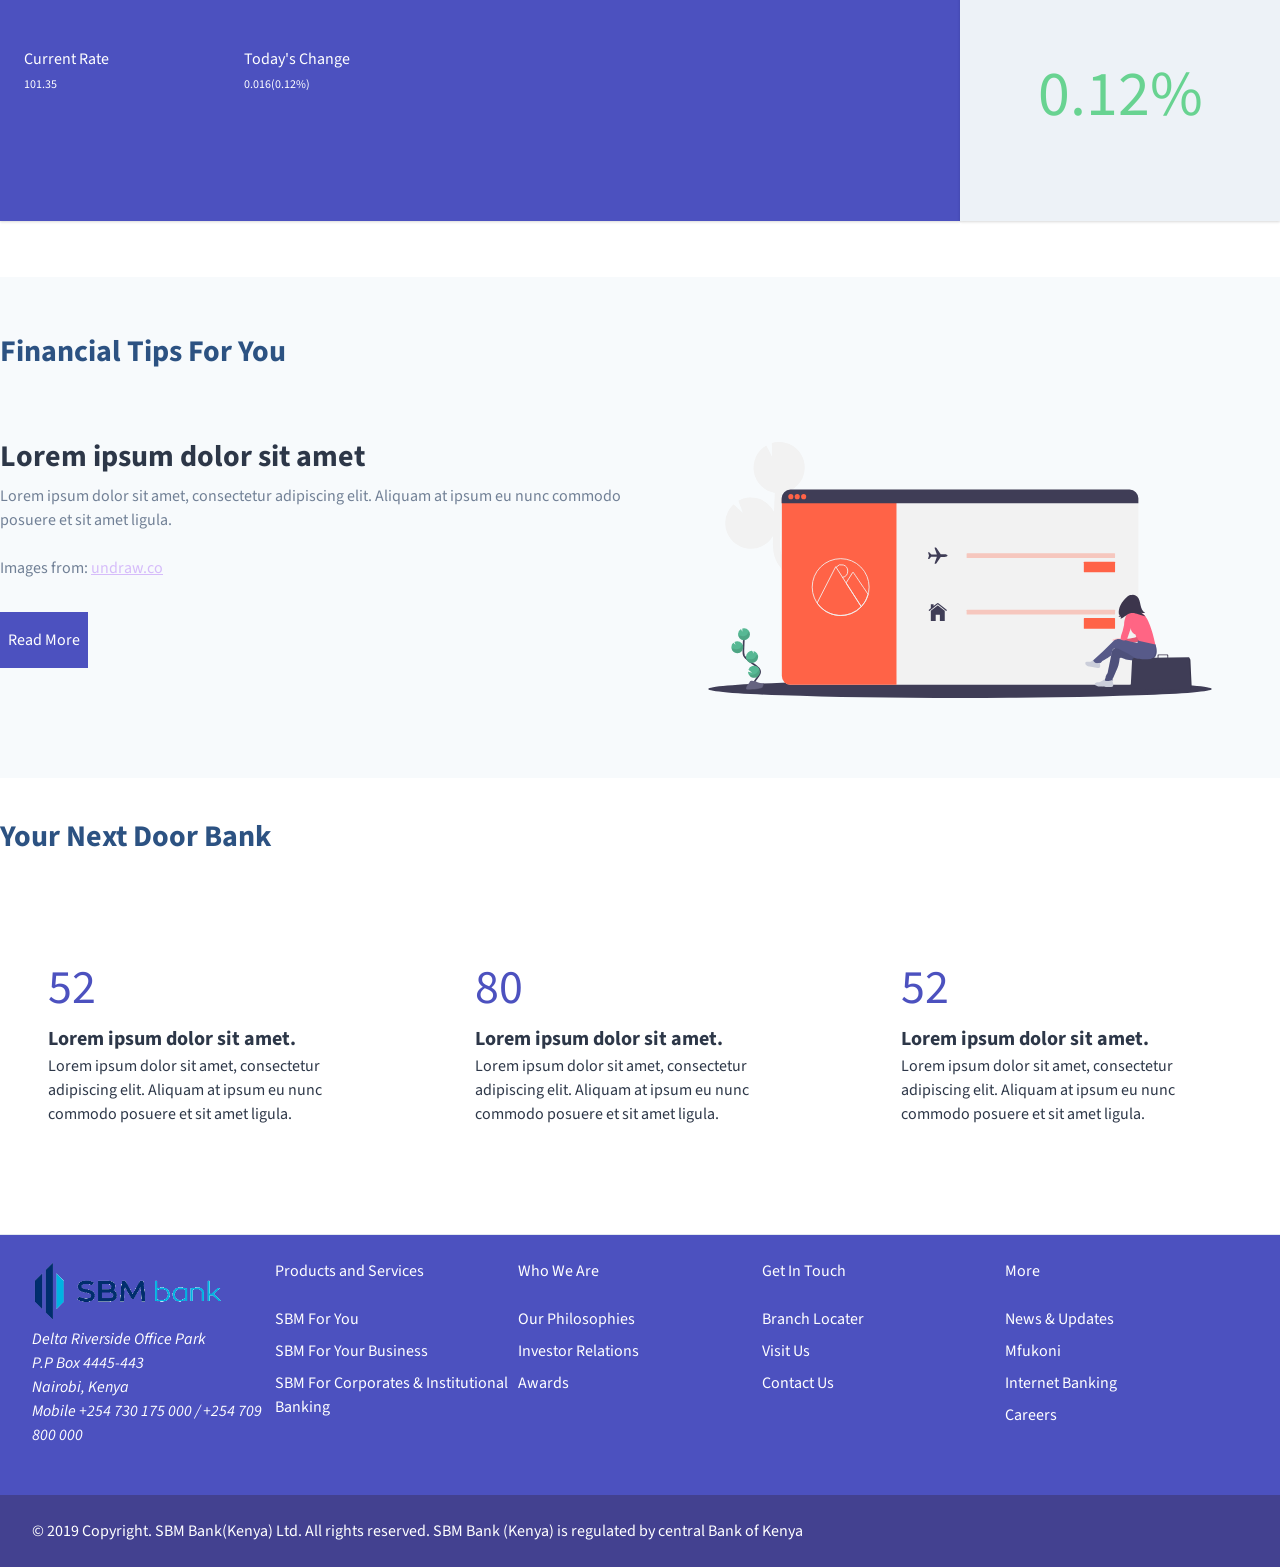
<file: Landing-Page-master/index.html>
<!DOCTYPE html>
<html lang="en">

<head>
	<meta charset="UTF-8">
	<meta name="viewport" content="width=device-width, initial-scale=1.0">
	<meta http-equiv="X-UA-Compatible" content="ie=edge">
	<title>SBM Bank</title>
	<meta name="description" content="">
	<meta name="keywords" content="">
	<meta name="author" content="">


	<link rel="stylesheet" href="https://use.fontawesome.com/releases/v5.3.1/css/all.css">
	<link rel="stylesheet" href="assets/css/tailwind.min.css">
	<!--Replace with your tailwind.css once created-->

	<link href="https://fonts.googleapis.com/css?family=Source+Sans+Pro:400,700" rel="stylesheet">

	<!-- Define your gradient here - use online tools to find a gradient matching your branding-->
	<style>
		.gradient {
			 background: #3a7afa;
background: linear-gradient(90deg, rgba(2,0,36,1) 0%, rgba(58,122,250,1) 35%, rgba(0,212,255,1) 100%); 
		}
	</style>

</head>

<body class="leading-normal tracking-normal text-white gradient" style="font-family: 'Source Sans Pro', sans-serif;">

	<!--Nav-->
	<nav id="header" class="fixed w-full z-30 top-0 text-white bg-indigo-700">

		<div class="w-full container mx-auto flex flex-wrap items-center justify-between mt-0 py-2">
			
			<div class="pl-4 flex items-center">
				<a class="toggleColour text-white no-underline hover:no-underline font-bold text-2xl lg:text-4xl"  href="#"> 
					<!--Icon from: http://www.potlabicons.com/ -->
					<img src="assets/images/sbm.png" alt="sbm logo" class="w-16 md:w-32 lg:w-48">
				</a>
			</div>

			<div class="block lg:hidden pr-4">
				<button id="nav-toggle" class="flex items-center px-3 py-2 border rounded text-gray-500 border-gray-600 hover:text-gray-800 hover:border-teal-500 appearance-none focus:outline-none">
					<svg class="fill-current h-3 w-3" viewBox="0 0 20 20" xmlns="http://www.w3.org/2000/svg"><title>Menu</title><path d="M0 3h20v2H0V3zm0 6h20v2H0V9zm0 6h20v2H0v-2z"/></svg>
				</button>
			</div>

			<div class="w-full flex-grow lg:flex lg:items-center lg:w-auto hidden lg:block mt-2 lg:mt-0 bg-blue-800 lg:bg-transparent text-black p-4 lg:p-0 z-20" id="nav-content">
				<ul class="list-reset lg:flex justify-end flex-1 items-center">
					<li class="mr-3">
						<a class="inline-block py-2 px-4 text-white font-bold no-underline " href="#">SBM For You</a>
					</li>
					<li class="mr-3">
						<a class="inline-block text-white no-underline  hover:text-underline hover:border-t-4 hover:border-white py-2 px-2" href="#">SBM For Your Business</a>
					</li>
					<li class="mr-3">
						<a class="inline-block text-white no-underline  hover:text-underline py-2 px-2" href="#">SBM For Corporates Institutional Banking</a>
					</li>
					<li class="mr-3">
						<a class="inline-block text-white no-underline  hover:text-underline py-2 px-2" href="#">About Us</a>
					</li>
					<li class="mr-3">
						<a class="inline-block text-white no-underline  hover:text-underline py-2 px-2" href="#">Contact Us</a>
					</li>
					<li class="mr-3">
						<a class="inline-block text-white no-underline  hover:text-underline py-2 px-2" href="#">Search</a>
					</li>
				</ul>
				<button id="navAction" class="mx-auto lg:mx-0 hover:underline .bg-purple-300 text-gray-800 font-bold  mt-4 lg:mt-0 py-4 px-8 shadow opacity-75">Online Banking</button>
			</div>
		</div>

		<hr class="border-b border-gray-100 opacity-25 my-0 py-0" />
	</nav>




	<!--Hero-->
	<div class="pt-24">

		<div class="container px-3 mx-auto flex flex-wrap flex-col md:flex-row items-center">
			<!--Left Col-->
			<div class="flex flex-col w-full md:w-2/5 justify-center items-start text-center md:text-left">
				<p class="uppercase tracking-loose w-full">What business are you?</p>
				<h1 class="my-4 text-5xl font-bold leading-tight">Main Hero Message to sell yourself!</h1>
				<p class="leading-normal text-2xl mb-8">Sub-hero message, not too long and not too short. Make it just right!</p>



				<button class="mx-auto lg:mx-0 hover:underline bg-white text-gray-800 font-bold rounded-full my-6 py-4 px-8 shadow-lg">Subscribe</button>

			</div>
			<!--Right Col-->
			<div class="w-full md:w-3/5 py-6 text-center">
				<img class="w-full md:w-4/5 z-50" src="hero.png">
			</div>

		</div>

	</div>


	<div class="relative -mt-12 lg:-mt-24">
		<svg viewBox="0 0 1428 174" version="1.1" xmlns="http://www.w3.org/2000/svg" xmlns:xlink="http://www.w3.org/1999/xlink">
			<g stroke="none" stroke-width="1" fill="none" fill-rule="evenodd">
				<g transform="translate(-2.000000, 44.000000)" fill="#FFFFFF" fill-rule="nonzero">
					<path d="M0,0 C90.7283404,0.927527913 147.912752,27.187927 291.910178,59.9119003 C387.908462,81.7278826 543.605069,89.334785 759,82.7326078 C469.336065,156.254352 216.336065,153.6679 0,74.9732496" opacity="0.100000001"></path>
					<path d="M100,104.708498 C277.413333,72.2345949 426.147877,52.5246657 546.203633,45.5787101 C666.259389,38.6327546 810.524845,41.7979068 979,55.0741668 C931.069965,56.122511 810.303266,74.8455141 616.699903,111.243176 C423.096539,147.640838 250.863238,145.462612 100,104.708498 Z" opacity="0.100000001"></path>
					<path d="M1046,51.6521276 C1130.83045,29.328812 1279.08318,17.607883 1439,40.1656806 L1439,120 C1271.17211,77.9435312 1140.17211,55.1609071 1046,51.6521276 Z" id="Path-4" opacity="0.200000003"></path>
				</g>
				<g transform="translate(-4.000000, 76.000000)" fill="#FFFFFF" fill-rule="nonzero">
					<path d="M0.457,34.035 C57.086,53.198 98.208,65.809 123.822,71.865 C181.454,85.495 234.295,90.29 272.033,93.459 C311.355,96.759 396.635,95.801 461.025,91.663 C486.76,90.01 518.727,86.372 556.926,80.752 C595.747,74.596 622.372,70.008 636.799,66.991 C663.913,61.324 712.501,49.503 727.605,46.128 C780.47,34.317 818.839,22.532 856.324,15.904 C922.689,4.169 955.676,2.522 1011.185,0.432 C1060.705,1.477 1097.39,3.129 1121.236,5.387 C1161.703,9.219 1208.621,17.821 1235.4,22.304 C1285.855,30.748 1354.351,47.432 1440.886,72.354 L1441.191,104.352 L1.121,104.031 L0.457,34.035 Z"></path>
				</g>
			</g>
		</svg>
	</div>



	<!-- Main products -->
	<section class="bg-white border-b py-8">
		<div class="container mx-auto flex flex-wrap pt-4 pb-12">
			<h2 class="w-full my-2 text-3xl font-bold leading-tight text-left text-blue-800">Main Products</h2>
			
			<div class="w-full md:w-1/4 p-2 flex flex-col flex-grow flex-shrink shadow bg-gray-200 hover:bg-blue-700">
				<div class="flex-1  rounded-t rounded-b-none overflow-hidden ">
					<a href="#" class="flex flex-wrap no-underline hover:no-underline">
						<h2 class="w-full text-black-800 text-xs md:text-sm px-6">Accounts</h2>
						<div class="w-full font-bold text-xl text-gray-800 px-6">Lorem ipsum dolor sit amet.</div>
						<p class="text-gray-800 text-base px-6 mb-5">
							Lorem ipsum dolor sit amet, consectetur adipiscing elit. Aliquam at ipsum eu nunc commodo posuere et sit amet ligula. 
						</p>
					</a>
				</div>
				<div class="flex-none mt-auto  rounded-b rounded-t-none overflow-hidden p-6 hover:bg-blue-700">
					<div class="flex items-center justify-start">
						<button class="mx-auto lg:mx-0 hover:underline gradient text-white font-bold rounded-full my-6 py-4 px-8 shadow-lg">Action</button>
					</div>
				</div>
			</div>

			<div class="w-full md:w-1/4 p-2 flex flex-col flex-grow flex-shrink shadow bg-gray-200 hover:bg-blue-700">
				<div class="flex-1 rounded-t rounded-b-none overflow-hidden ">
					<a href="#" class="flex flex-wrap no-underline hover:no-underline">
						<h2 class="w-full text-black-800 text-xs md:text-sm px-6">Accounts</h2>
						<div class="w-full font-bold text-xl text-gray-800 px-6">Lorem ipsum dolor sit amet.</div>
						<p class="text-gray-800 text-base px-6 mb-5">
							Lorem ipsum dolor sit amet, consectetur adipiscing elit. Aliquam at ipsum eu nunc commodo posuere et sit amet ligula. 
						</p>
					</a>
				</div>
				<div class="flex-none mt-auto rounded-b rounded-t-none overflow-hidden  p-6">
					<div class="flex items-center justify-start">
						<button class="mx-auto lg:mx-0 hover:underline gradient text-white font-bold rounded-full my-6 py-4 px-8 shadow-lg">Action</button>
					</div>
				</div>
			</div>

			<div class="w-full md:w-1/4 p-2 flex flex-col flex-grow flex-shrink shadow bg-gray-200 hover:bg-blue-700">
				<div class="flex-1 rounded-t rounded-b-none overflow-hidden ">
					<a href="#" class="flex flex-wrap no-underline hover:no-underline">
						<h2 class="w-full text-black-800 text-xs md:text-sm px-6">Accounts</h2>
						<div class="w-full font-bold text-xl text-gray-800 px-6">Lorem ipsum dolor sit amet.</div>
						<p class="text-gray-800 text-base px-6 mb-5">
							Lorem ipsum dolor sit amet, consectetur adipiscing elit. Aliquam at ipsum eu nunc commodo posuere et sit amet ligula. 
						</p>
					</a>
				</div>
				<div class="flex-none mt-auto rounded-b rounded-t-none overflow-hidden  p-6">
					<div class="flex items-center justify-start">
						<button class="mx-auto lg:mx-0 hover:underline gradient text-white font-bold rounded-full my-6 py-4 px-8 shadow-lg">Action</button>
					</div>
				</div>
			</div>

			<div class="w-full md:w-1/4 p-2 flex flex-col flex-grow flex-shrink shadow bg-gray-200 hover:bg-blue-700">
				<div class="flex-1  rounded-t rounded-b-none overflow-hidden ">
					<a href="#" class="flex flex-wrap no-underline hover:no-underline">
						<h2 class="w-full text-black-800 text-xs md:text-sm px-6">Accounts</h2>
						<div class="w-full font-bold text-xl text-gray-800 px-6">Lorem ipsum dolor sit amet.</div>
						<p class="text-gray-800 text-base px-6 mb-5">
							Lorem ipsum dolor sit amet, consectetur adipiscing elit. Aliquam at ipsum eu nunc commodo posuere et sit amet ligula. 
						</p>
					</a>
				</div>
				<div class="flex-none mt-auto rounded-b rounded-t-none overflow-hidden p-6">
					<div class="flex items-center justify-start">
						<button class="mx-auto lg:mx-0 hover:underline gradient text-white font-bold rounded-full my-6 py-4 px-8 shadow-lg">Action</button>
					</div>
				</div>
			</div>

		</div>

	</section>
	<!-- forex start -->
	<section class="bg-white py-2">
		<div class="container mx-auto flex flex-wrap pt-4 pb-12">
			<div class="container md:w-3/4 p-2 flex flex-wrap flex-grow flex-shrink shadow bg-indigo-700 ">
				<div class="md:w-1/2  p-4 flex flex-col flex-grow flex-shrink ">
					<h3 class="py-8 text-3xl">Always get the real exchange rate</h3>
					<span class="text-blue-300">From</span><br>
					<select class="text-white bg-transparent">
						<option value="USD">USD - Dollar</option>
						<option value="KES">KES - Shilling</option>
						<option value="YEN">YEN - Chinese</option>
						<option value="EURO">Euro </option>
					</select>
					<span class="text-left text-white text-6xl py-10">
						500
					</span>
					<div class="container flex flex-wrap">
						<div class="md:w-1/2" flex flex-col>
							Current Rate<br>
							<span class="text-white text-xs">101.35</span>

						</div>
						<div class="md:w-1/2" flex flex-col>
							Today's Change<br>
							<span class="text-white text-xs">0.016(0.12%)</span>
						</div>
					</div>

				</div>
				<div class="md:w-1/2  p-4 flex flex-col flex-grow flex-shrink">
					<a href="#" class="py-8 text-3xl">See Forex Rates</a>
					<span class="text-blue-300">To</span><br>
					<select class="text-white  bg-transparent">
						<option value="USD">USD - Dollar</option>
						<option value="KES">KES - Shilling</option>
						<option value="YEN">YEN - Chinese</option>
						<option value="EURO">Euro </option>
					</select>
					<span class="text-right text-white text-6xl py-10">
						10641.49
					</span>
					<div class="container flex flex-wrap">
						<canvas id="forex" width="100%" height="150px"></canvas>
					</div>
				</div>
			</div>
			<div class="w-full md:w-1/4 p-2 flex flex-col flex-grow flex-shrink shadow bg-gray-200 ">
				<h3 class="text-blue-900 text-center py-8 text-3xl">USD - Dollar</h3>
				<span class="text-green-400 text-center pb-8">28th 2019(12:15 PM GMT)</span>
				<span class="text-6xl text-center text-blue-800 py-8">Ksh 101.35</span>
				<hr width="3rem" class="text-center">
				<span class="text-center text-6xl py-8 text-green-400">0.12%</span>

			</div>
			
		</div>
		
	</section>
	<!-- forex -->
	
	<!-- financial tips -->
	<section class="bg-gray-100 py-8">
		<div class="container mx-auto flex flex-wrap pt-4 pb-12">
			<h2 class="w-full my-2 text-3xl font-bold leading-tight text-left text-blue-800 ">Financial Tips For You</h2>
		</div>
		<div class="container mx-auto flex flex-wrap pt-4 pb-12">
			<div class="flex flex-wrap bg-gray-100">
				<div class="w-5/6 sm:w-1/2">

					<h3 class="text-3xl text-gray-800 font-bold leading-none mb-3">Lorem ipsum dolor sit amet</h3>
					<p class="text-gray-600 mb-8">Lorem ipsum dolor sit amet, consectetur adipiscing elit. Aliquam at ipsum eu nunc commodo posuere et sit amet ligula.<br /><br />

						Images from: <a class="text-purple-300 underline" href="https://undraw.co/">undraw.co</a></p>
						<button type="" class="bg-indigo-700 px-2 py-4">Read More</button>
					</div>
					<div class="w-full sm:w-1/2">
						<svg class="w-full sm:h-64 mx-auto" viewBox="0 0 1177 598.5" xmlns="http://www.w3.org/2000/svg">
							<title>travel booking</title>
							<path transform="translate(-11.5 -150.75)" d="M274.63,501l-6.29-3.91c-.6-.37-1.19-.77-1.79-1.15a59.86,59.86,0,0,0,6.05-116.62l.31,24.66-13.55-26.83h-.17a59.87,59.87,0,0,0-62.58,57c-.06,1.15,0,2.27,0,3.4-4.71-5.38-9-11.15-11.83-17.47-5.73-12.79-5.84-27.28-5.39-44.9.9-34.9,2.41-70.08,4.37-105.14a59.85,59.85,0,0,0,53.16-56.64c.08-1.83,0-3.63,0-5.43,0-.45,0-.89-.07-1.34-.12-1.74-.28-3.46-.55-5.16,0-.28-.1-.55-.15-.82-.24-1.44-.54-2.86-.88-4.26-.13-.53-.26-1-.4-1.57-.42-1.53-.88-3-1.42-4.52-.18-.49-.39-1-.58-1.46-.42-1.09-.88-2.17-1.37-3.23-.26-.56-.51-1.12-.78-1.67-.08-.14-.13-.29-.21-.43l0,0a59.84,59.84,0,0,0-70.28-30.36l.4,32.1-13.4-26.52a59.57,59.57,0,0,0-28.55,64.51h-.06c.09.43.22.84.32,1.26.19.79.39,1.57.61,2.35.28,1,.6,2,.93,3,.25.74.49,1.47.77,2.2.41,1.06.87,2.09,1.33,3.12.27.6.51,1.22.8,1.81q1.14,2.33,2.48,4.53c.31.52.66,1,1,1.51.64,1,1.28,2,2,2.93.43.59.89,1.16,1.34,1.73.66.83,1.33,1.65,2,2.44.49.57,1,1.12,1.51,1.66.74.78,1.49,1.53,2.27,2.26.52.49,1,1,1.57,1.46.88.79,1.8,1.53,2.73,2.26.47.37.93.75,1.41,1.11,1.42,1,2.88,2,4.39,3,.28.17.59.31.87.48,1.27.74,2.55,1.45,3.87,2.09.57.28,1.15.53,1.73.79,1.08.48,2.17.95,3.29,1.38l2,.7c1.1.37,2.22.72,3.35,1,.66.18,1.33.37,2,.53,1.22.29,2.47.53,3.73.75l.24.05q-1.23,22.19-2.2,44.39a59.83,59.83,0,0,0-83.07-26l10.58,29-21.77-20.9a59.66,59.66,0,0,0-19.34,41.34A58.5,58.5,0,0,0,52.8,354a59.84,59.84,0,0,0,110.06,16.3c0,1.5-.1,3-.14,4.51-.4,15.54-.9,34.88,6.85,52.15,5.25,11.7,13.69,21.21,22,29.73,5.43,5.54,11.06,10.91,16.83,16.1a60.09,60.09,0,0,0,21.62,18c9.48,7.3,19.3,14.17,29.45,20.51l6.34,3.94c5.7,3.53,11.54,7.16,17.26,10.93-1-.1-2-.21-3-.26a59.89,59.89,0,0,0-58.94,39l37.4,30.43-41.14-9.54a59.89,59.89,0,0,0,85.82,53.92l-2.78,3.45q-2.76,3.43-5.45,6.82c-24.34,30.83-31.11,60.09-19.06,82.4l14.66-7.91c-11.73-21.72,5.91-49.52,17.47-64.16q2.64-3.33,5.36-6.7c15.55-19.32,33.17-41.22,32.74-68.08C345.52,545,306.21,520.6,274.63,501Z" fill="#f2f2f2"/>
							<ellipse cx="588.5" cy="577.5" rx="588.5" ry="21" fill="#3f3d56"/>
							<path transform="translate(-11.5 -150.75)" d="M119.9,721.42c-3-5.51.4-12.27,4.29-17.18s8.61-10,8.51-16.29c-.15-9-9.7-14.31-17.33-19.09a84,84,0,0,1-15.56-12.51A22.8,22.8,0,0,1,95,650c-1.58-3.52-1.54-7.52-1.44-11.37q.51-19.26,1.91-38.49" fill="none" stroke="#3f3d56" stroke-miterlimit="10" stroke-width="4"/>
							<path transform="translate(-11.5 -150.75)" d="M81,599.39a14,14,0,0,1,7-11.5l3.14,6.22-.1-7.53a14.22,14.22,0,0,1,4.63-.56A14,14,0,1,1,81,599.39Z" fill="#57b894"/>
							<path transform="translate(-11.5 -150.75)" d="M106,694.38a14,14,0,1,0-.68-11.3l8.77,7.13L104.46,688A14,14,0,0,0,106,694.38Z" fill="#57b894"/>
							<path transform="translate(-11.5 -150.75)" d="M113,667.13a14,14,0,0,0,4.45-27.53l.08,5.78-3.18-6.29h0a14,14,0,0,0-14.67,13.36,13.84,13.84,0,0,0,.6,4.79A14,14,0,0,0,113,667.13Z" fill="#57b894"/>
							<path transform="translate(-11.5 -150.75)" d="M78.88,644.46a14,14,0,1,0-6.21-26.27l2.48,6.8-5.1-4.9a14,14,0,0,0-4.53,9.69,13.79,13.79,0,0,0,.35,3.87A14,14,0,0,0,78.88,644.46Z" fill="#57b894"/>
							<path transform="translate(-11.5 -150.75)" d="m82.88 603.13c3.24 0.35 6.39 1.36 9.64 1.56s6.82-0.57 8.88-3.1c1.1-1.36 1.66-3.08 2.59-4.57a10 10 0 0 1 3.54 -3.33 14 14 0 1 1 -26.24 9.31q0.79 0 1.59 0.13z" opacity=".1"/>
							<path transform="translate(-11.5 -150.75)" d="M78.88,644.46a14,14,0,0,0,13.35-20,10.37,10.37,0,0,0-2.82,2.82c-1,1.51-1.61,3.26-2.78,4.64-2.19,2.57-5.92,3.41-9.31,3.26s-6.66-1.12-10-1.43c-.47,0-.94-.07-1.42-.08A14,14,0,0,0,78.88,644.46Z" opacity=".1"/>
							<path transform="translate(-11.5 -150.75)" d="M113,667.13a14,14,0,0,0,13.46-19.76,11.48,11.48,0,0,0-3,2.85c-1.09,1.54-1.77,3.32-3,4.74-2.37,2.63-6.35,3.56-9.93,3.48s-6.83-.93-10.28-1.2A14,14,0,0,0,113,667.13Z" opacity=".1"/>
							<path transform="translate(-11.5 -150.75)" d="M106,694.38a14,14,0,0,0,25.59-11.45,13.84,13.84,0,0,0-3.08,2.75c-1.34,1.62-2.22,3.47-3.76,5-2.87,2.82-7.5,4-11.63,4.09A60,60,0,0,1,106,694.38Z" opacity=".1"/>
							<path transform="translate(-11.5 -150.75)" d="m141.07 715.07s-11.08-0.34-14.42-2.72-17-5.21-17.86-1.4-16.65 19-4.15 19.06 29.06-1.94 32.4-4 4.03-10.94 4.03-10.94z" fill="#656380"/>
							<path transform="translate(-11.5 -150.75)" d="m104.42 728.69c12.51 0.1 29.06-2 32.39-4 2.54-1.55 3.55-7.09 3.89-9.65h0.37s-0.7 8.94-4 11-19.89 4.07-32.4 4c-3.61 0-4.85-1.31-4.78-3.21 0.47 1.17 1.84 1.83 4.53 1.86z" opacity=".2"/>
							<rect x="171.5" y="111.25" width="834" height="456" rx="20.42" fill="#f2f2f2"/>
							<path d="m172 133.75h268v434h-247.58a20.42 20.42 0 0 1 -20.42 -20.42v-413.58z" fill="#ff6347"/>
							<path transform="translate(-11.5 -150.75)" d="M1017,282.42V294H183V282.42A20.42,20.42,0,0,1,203.42,262H996.58A20.42,20.42,0,0,1,1017,282.42Z" fill="#3f3d56"/>
							<circle cx="193" cy="127.75" r="6" fill="#ff6347"/>
							<circle cx="208" cy="127.75" r="6" fill="#ff6347"/>
							<circle cx="223" cy="127.75" r="6" fill="#ff6347"/>
							<path transform="translate(-11.5 -150.75)" d="M387.5,490A66.5,66.5,0,1,1,321,423.5,66.47,66.47,0,0,1,387.5,490Z" fill="none" stroke="#f2f2f2" stroke-miterlimit="10" stroke-width="2"/>
							<path transform="translate(-11.5 -150.75)" d="M325.38,467.23l8.3,13,35.53,55.59a66.5,66.5,0,0,1-103.32-8.57l43.54-84.94.91,1.43" fill="none" stroke="#f2f2f2" stroke-linecap="round" stroke-linejoin="round" stroke-width="2"/>
							<path transform="translate(-11.5 -150.75)" d="M385.31,507a66.46,66.46,0,0,1-16.1,28.82l-35.53-55.59,15.69-24.78a.66.66,0,0,1,1.1,0C353.76,460.32,371,486,385.31,507Z" fill="none" stroke="#f2f2f2" stroke-miterlimit="10" stroke-width="2"/>
							<path transform="translate(-11.5 -150.75)" d="M337.5,452.5a15,15,0,0,1-12.12,14.73l-15-23.51a15,15,0,0,1,27.16,8.78Z" fill="none" stroke="#f2f2f2" stroke-miterlimit="10" stroke-width="2"/>
							<path transform="translate(-11.5 -150.75)" d="m347.5 481.5" fill="none" stroke="#f2f2f2" stroke-miterlimit="10" stroke-width="2"/>
							<path transform="translate(-11.5 -150.75)" d="m333.5 480.5" fill="none" stroke="#f2f2f2" stroke-miterlimit="10" stroke-width="2"/>
							<path transform="translate(-11.5 -150.75)" d="M563.51,413.13c-.35,0-1.51,0-1.83,0l-6.61.17a.19.19,0,0,1-.17-.09L545,398.42a1.61,1.61,0,0,0-1.37-.75h-2.41c-.57,0-.77.57-.56,1.1l5.09,14.52a.2.2,0,0,1-.18.28l-12.45.18a.81.81,0,0,1-.67-.31l-3.77-4.58a1.59,1.59,0,0,0-1.28-.62h-1.71a.4.4,0,0,0-.38.54l2,7a1.68,1.68,0,0,1,0,1.21l-2,7a.39.39,0,0,0,.38.53h1.7a1.62,1.62,0,0,0,1.28-.62l3.84-4.64a.82.82,0,0,1,.67-.32l12.38.27a.21.21,0,0,1,.18.28L540.65,434c-.21.53,0,1.1.56,1.1h2.41a1.61,1.61,0,0,0,1.37-.76l9.91-14.81a.2.2,0,0,1,.17-.09l6.61.17c.33,0,1.48,0,1.83,0,4.5,0,7.35-1.45,7.35-3.25S568,413.13,563.51,413.13Z" fill="#3f3d56"/>
							<path transform="translate(-11.5 -150.75)" d="M548.32,532.86a.41.41,0,0,0-.51,0l-15.87,12.7a.42.42,0,0,0-.15.31v23.4a.21.21,0,0,0,.2.21h11a.21.21,0,0,0,.2-.21V555a.21.21,0,0,1,.21-.2h9.36a.2.2,0,0,1,.2.2v14.24a.21.21,0,0,0,.2.21h11a.21.21,0,0,0,.2-.21v-23.4a.4.4,0,0,0-.15-.31Z" fill="#3f3d56"/>
							<path transform="translate(-11.5 -150.75)" d="M568.69,543.05l-19.23-15.41a2.23,2.23,0,0,0-1.39-.48,2.26,2.26,0,0,0-1.4.48l-8.37,6.81v-4.29a.2.2,0,0,0-.2-.21H532a.2.2,0,0,0-.2.21v9.38l-4.34,3.57a1.41,1.41,0,0,0-.54,1,1.45,1.45,0,0,0,.41,1.09,1.41,1.41,0,0,0,1,.42,1.47,1.47,0,0,0,.9-.31l18.7-15.06a.22.22,0,0,1,.14,0,.24.24,0,0,1,.13,0l18.71,15a1.44,1.44,0,0,0,2.33-1.19,1.45,1.45,0,0,0-.55-1Z" fill="#3f3d56"/>
							<rect x="604" y="260.14" width="347" height="11" rx="1.24" fill="#ff6347" opacity=".3"/>
							<rect x="604" y="392.07" width="347" height="11" rx="1.24" fill="#ff6347" opacity=".3"/>
							<rect x="878" y="279.75" width="73" height="25" rx="1.24" fill="#ff6347"/>
							<rect x="878" y="411.75" width="73" height="25" rx="1.24" fill="#ff6347"/>
							<path transform="translate(-11.5 -150.75)" d="m978.18 606.93l-1.73 2s-21.05 2-20.2 5.39 25.35-4.55 25.35-4.55z" fill="#ffc1c7"/>
							<path transform="translate(-11.5 -150.75)" d="m1016.3 605.22s-22.5 8-34.74 4.56l5.69 11.39s29.05-0.86 34.18-6-5.13-9.95-5.13-9.95z" fill="#ff6584"/>
							<path transform="translate(-11.5 -150.75)" d="m1016.3 605.22s-22.5 8-34.74 4.56l5.69 11.39s29.05-0.86 34.18-6-5.13-9.95-5.13-9.95z" opacity=".1"/>
							<circle cx="989.6" cy="378.29" r="15.09" fill="#ffc1c7"/>
							<path transform="translate(-11.5 -150.75)" d="m1014 543.21a11.85 11.85 0 0 0 2 2.71 24.62 24.62 0 0 0 7.28 5.44 246.74 246.74 0 0 1 -25.93 3.86c0.92-3.24-0.29-6.7-1.91-9.64s-3.7-5.69-4.72-8.9l10.2 0.28c1.85 0 3.71 0.1 5.56 0 1.39-0.07 3.69-0.9 5-0.59 2.64 0.63 1.3 4.42 2.52 6.84z" fill="#ffc1c7"/>
							<path transform="translate(-11.5 -150.75)" d="M1048.24,614.05l8.54,10.25S1071,657.62,1040,661s-54.11-2.57-54.11-2.57-12.53-6-12.82-1.42-1.42,17.37-8.26,29.9l-6,13.67a8.84,8.84,0,0,0-2.27,7.41c.85,4.27-19.09,5.69-18.8,0,0,0,2.85-4.84,2.85-7.69s4.55-9.68,4.55-9.68l8.26-41s-.57-21.08,18.8-17.09,47-.86,47-.86l6.26-21.92Z" fill="#575a89"/>
							<path transform="translate(-11.5 -150.75)" d="M1048.24,614.05l8.54,10.25S1071,657.62,1040,661s-54.11-2.57-54.11-2.57-12.53-6-12.82-1.42-1.42,17.37-8.26,29.9l-6,13.67a8.84,8.84,0,0,0-2.27,7.41c.85,4.27-19.09,5.69-18.8,0,0,0,2.85-4.84,2.85-7.69s4.55-9.68,4.55-9.68l8.26-41s-.57-21.08,18.8-17.09,47-.86,47-.86l6.26-21.92Z" opacity=".1"/>
							<path transform="translate(-11.5 -150.75)" d="m1086.8 648.79v8.55a1 1 0 0 1 -1 1 1 1 0 0 1 -1 -1v-7.12a1 1 0 0 0 -1 -1h-18.82a1 1 0 0 0 -1 1v7.12a1 1 0 0 1 -1 1 1 1 0 0 1 -1 -1v-8.55a1 1 0 0 1 1 -1h22.78a1 1 0 0 1 1.04 1z" fill="#3c354c"/>
							<path transform="translate(-11.5 -150.75)" d="M999.16,721.79a5.79,5.79,0,0,0,5.14,6l134.88,3.33a.41.41,0,0,0,.32-.11h0a.31.31,0,0,0,.11-.2l1.79-8.32a6.38,6.38,0,0,0,.13-1.44l-2.88-60.37a5.65,5.65,0,0,0-.84-2.8l-2-3.36a1.12,1.12,0,0,0-.25-.28,1,1,0,0,0-.61-.2l-127,1.89a5.8,5.8,0,0,0-5.71,5.53Z" fill="#3f3d56"/>
							<path transform="translate(-11.5 -150.75)" d="M1135.53,654.27l4,76.78h0l.11-.2,1.79-8.32a6.38,6.38,0,0,0,.13-1.44l-2.88-60.37a5.65,5.65,0,0,0-.84-2.8l-2-3.36A1.12,1.12,0,0,0,1135.53,654.27Z" opacity=".1"/>
							<path transform="translate(-11.5 -150.75)" d="m1016.2 613.3s26.06-9.79 40.58 11c0 0 3.7 32.18-11.11 33.6s-34.17 1.14-38.73-3.7-33.32-18.51-33.32-18.51-14.32-7.3-17.12 2.19-3.1 11.77-3.1 11.77-14.81 10.82-20.79 12.81c0 0-4 5.7-6.26 5.7s-16.23 3.13-14.81-7.41l23.07-21.07 23.06-22.5s6.55-9.68 23.36-4.56a346.13 346.13 0 0 0 33.89 8.26z" fill="#575a89"/>
							<path transform="translate(-11.5 -150.75)" d="M955.68,707.46s5.41,13.67.86,15.38-14.24.57-14.24.57-11.4-1.43-14.24-1.14-14.53-2-12.82-6.55,10.54-3.42,10.54-3.42l8-3.7s.86-2.85,2.85-1.71S944.29,712.3,955.68,707.46Z" fill="#cbceda"/>
							<path transform="translate(-11.5 -150.75)" d="m926.06 667s6 13.38-3.7 12.24-17.09-3.13-19.93-3.41-10.49-2.92-9.3-8.19a4.52 4.52 0 0 0 0.08 -1c0-0.71 1-2.09 8.65-1.88 0 0 5.69 0 8-4-0.03-0.01 8.51 10.81 16.2 6.24z" fill="#cbceda"/>
							<path transform="translate(-11.5 -150.75)" d="m990.71 553.1s20.5-12.81 37.59 0 28.48 71.2 28.48 71.2l-39.59-8.83s-1.7-6.83-4-8-2.57-6-2.57-6-12.24-3.7-11.39-17.94-8.52-30.43-8.52-30.43z" fill="#ff6584"/>
							<path transform="translate(-11.5 -150.75)" d="m1001.2 553.67h-10.54s-6.27 7.12-7.12 25.06l-3.42 14.27s-7.12 17.09-2.85 19.94 12.54 2.56 14.24-3.13 13.44-38.76 13.44-38.76z" fill="#ff6584"/>
							<path transform="translate(-11.5 -150.75)" d="M998.23,509.4A15.27,15.27,0,0,1,1014,512c5.47,4.88,6.57,12.85,8,20s4.17,15.21,11,18a28.35,28.35,0,0,1-9.19-.27l10.25,9.19-17.27-5.63c-5.42-1.77-11.11-3.56-16.72-2.56-9.3,1.65-15.78,10.4-24.71,13.47l1-4.85-6,0a11.75,11.75,0,0,0,3.43-4,3.27,3.27,0,0,0-2.29-1.2c-2.5-15.59,6.76-31,18.81-41.17,2.38-2,5-3.92,8.06-4.42s6.64.87,7.71,3.78" fill="#3c354c"/>
						</svg>

					</div>
				</div>
			</div>
		</section>


		<section class="bg-white border-b py-4">
<div class="container mx-auto flex flex-wrap pt-4 pb-12">
			<h2 class="w-full my-2 text-3xl font-bold leading-tight text-left text-blue-800 ">Your Next Door Bank</h2>
		</div>
			<div class="container mx-auto flex flex-wrap pt-4 pb-12">
				<div class="w-full md:w-1/3 p-6 flex flex-col flex-grow flex-shrink">
					<div class="flex-1 bg-white rounded-t rounded-b-none overflow-hidden">
						<a href="#" class="flex flex-wrap no-underline hover:no-underline">
							<p class="w-full text-indigo-700 text-5xl px-6">52</p>
							<div class="w-full font-bold text-xl text-gray-800 px-6">Lorem ipsum dolor sit amet.</div>
							<p class="text-gray-800 text-base px-6 mb-5">
								Lorem ipsum dolor sit amet, consectetur adipiscing elit. Aliquam at ipsum eu nunc commodo posuere et sit amet ligula. 
							</p>
						</a>
					</div>
				</div>



				<div class="w-full md:w-1/3 p-6 flex flex-col flex-grow flex-shrink">
					<div class="flex-1 bg-white rounded-t rounded-b-none overflow-hidden">
						<a href="#" class="flex flex-wrap no-underline hover:no-underline">
							<p class="w-full text-indigo-700 text-5xl px-6">80</p>
							<div class="w-full font-bold text-xl text-gray-800 px-6">Lorem ipsum dolor sit amet.</div>
							<p class="text-gray-800 text-base px-6 mb-5">
								Lorem ipsum dolor sit amet, consectetur adipiscing elit. Aliquam at ipsum eu nunc commodo posuere et sit amet ligula. 
							</p>
						</a>
					</div>
				</div>



				<div class="w-full md:w-1/3 p-6 flex flex-col flex-grow flex-shrink">
					<div class="flex-1 bg-white rounded-t rounded-b-none overflow-hidden">
						<a href="#" class="flex flex-wrap no-underline hover:no-underline">
							<p class="w-full text-indigo-700 text-5xl px-6">52</p>
							<div class="w-full font-bold text-xl text-gray-800 px-6">Lorem ipsum dolor sit amet.</div>
							<p class="text-gray-800 text-base px-6 mb-5">
								Lorem ipsum dolor sit amet, consectetur adipiscing elit. Aliquam at ipsum eu nunc commodo posuere et sit amet ligula. 
							</p>
						</a>
					</div>
				</div>

			</div>

		</section>

		<!--Footer-->
		<footer class="bg-indigo-700">
			<div class="container mx-auto  px-8">
				<div class="w-full flex flex-col md:flex-row py-6">
					<div class="flex-1 mb-6">
						<a class="text-white no-underline hover:no-underline font-bold text-2xl lg:text-4xl"  href="#"> 
							<!--Icon from: http://www.potlabicons.com/ -->
							<img src="assets/images/sbm.png" alt="sbm logo" class="w-16 md:w-32 lg:w-48">
						</a>
						<ADDRESS>
							Delta Riverside Office Park<br>
							P.P Box 4445-443<br>
							Nairobi, Kenya<br>
							Mobile +254 730 175 000 / +254 709 800 000
						</ADDRESS>
					</div>

					<div class="flex-1">
						<p class="text-white md:mb-6">Products and Services</p>
						<ul class="list-reset mb-6">
							<li class="mt-2 inline-block mr-2 md:block md:mr-0">
								<a href="#" class="no-underline hover:underline text-white hover:text-purple-300">SBM For You</a>
							</li>
							<li class="mt-2 inline-block mr-2 md:block md:mr-0">
								<a href="#" class="no-underline hover:underline text-white hover:text-purple-300">SBM For Your Business</a>
							</li>
							<li class="mt-2 inline-block mr-2 md:block md:mr-0">
								<a href="#" class="no-underline hover:underline text-white hover:text-purple-300">SBM For Corporates & Institutional Banking</a>
							</li>
						</ul>
					</div>
					<div class="flex-1">
						<p class="text-white md:mb-6">Who We Are</p>
						<ul class="list-reset mb-6">
							<li class="mt-2 inline-block mr-2 md:block md:mr-0">
								<a href="#" class="no-underline hover:underline text-white hover:text-purple-300">Our Philosophies</a>
							</li>
							<li class="mt-2 inline-block mr-2 md:block md:mr-0">
								<a href="#" class="no-underline hover:underline text-white hover:text-purple-300">Investor Relations</a>
							</li>
							<li class="mt-2 inline-block mr-2 md:block md:mr-0">
								<a href="#" title="" class="no-underline hover:underline text-white">Awards</a>
							</li>
						</ul>
					</div>
					<div class="flex-1">
						<p class="text-white md:mb-6">Get In Touch</p>
						<ul class="list-reset mb-6">
							<li class="mt-2 inline-block mr-2 md:block md:mr-0">
								<a href="#" class="no-underline hover:underline text-white hover:text-purple-300">Branch Locater</a>
							</li>
							<li class="mt-2 inline-block mr-2 md:block md:mr-0">
								<a href="#" class="no-underline hover:underline text-white hover:text-purple-300">Visit Us</a>
							</li>
							<li class="mt-2 inline-block mr-2 md:block md:mr-0">
								<a href="#" class="no-underline hover:underline text-white hover:text-purple-300">Contact Us</a>
							</li>
						</ul>
					</div>
					<div class="flex-1">
						<p class=" text-white md:mb-6">More</p>
						<ul class="list-reset mb-6">
							<li class="mt-2 inline-block mr-2 md:block md:mr-0">
								<a href="#" class="no-underline hover:underline text-white hover:text-purple-300">News & Updates</a>
							</li>
							<li class="mt-2 inline-block mr-2 md:block md:mr-0">
								<a href="#" class="no-underline hover:underline text-white hover:text-purple-300">Mfukoni</a>
							</li>
							<li class="mt-2 inline-block mr-2 md:block md:mr-0">
								<a href="#" class="no-underline hover:underline text-white hover:text-purple-300">Internet Banking</a>
							</li>
							<li class="mt-2 inline-block mr-2 md:block md:mr-0">
								<a href="#" class="no-underline hover:underline text-white hover:text-purple-300">Careers</a>
							</li>
						</ul>
					</div>
				</div>
			</div>
<div class="w-full flex flex-col md:flex-row py-6 px-8 bg-indigo-800">
	&copy; 2019 Copyright. SBM Bank(Kenya) Ltd. All rights reserved. SBM Bank (Kenya) is regulated by central Bank of Kenya
</div>
		</footer>



		<script src="https://cdnjs.com/libraries/Chart.js" type="text/javascript" charset="utf-8" async defer></script>
		<script type="text/javascript">
			var ctx = document.getElementById("forex").getContext("2d");
			var data = {
				labels: ["January", "February", "March", "April", "May", "June", "July"],
				datasets: [{
					label: "My First dataset",
					fillColor: "rgba(220,220,220,0.2)",
					strokeColor: "rgba(220,220,220,1)",
					pointColor: "rgba(220,220,220,1)",
					pointStrokeColor: "#fff",
					pointHighlightFill: "#fff",
					pointHighlightStroke: "rgba(220,220,220,1)",
					data: [65, 59, 80, 81, 56, 55, 40]
				}, {
					label: "My Second dataset",
					fillColor: "rgba(151,187,205,0.2)",
					strokeColor: "rgba(151,187,205,1)",
					pointColor: "rgba(151,187,205,1)",
					pointStrokeColor: "#fff",
					pointHighlightFill: "#fff",
					pointHighlightStroke: "rgba(151,187,205,1)",
					data: [28, 48, 40, 19, 86, 27, 90]
				}]
			};
			var MyNewChart = new Chart(ctx).Line(data);
		</script>
	</script>
  <!-- jQuery if you need it
  <script src="https://cdnjs.cloudflare.com/ajax/libs/jquery/3.3.1/jquery.min.js"></script>
-->

<script>

	var scrollpos = window.scrollY;
	var header = document.getElementById("header");
	var navcontent = document.getElementById("nav-content");
	var navaction = document.getElementById("navAction");
	var brandname = document.getElementById("brandname");
	var toToggle = document.querySelectorAll(".toggleColour");

	document.addEventListener('scroll', function() {

		/*Apply classes for slide in bar*/
		scrollpos = window.scrollY;

		if(scrollpos > 10){
			header.classList.add("bg-white");
			navaction.classList.remove("bg-white");
			navaction.classList.add("gradient");
			navaction.classList.remove("text-gray-800");
			navaction.classList.add("text-white");
	  //Use to switch toggleColour colours
	  for (var i = 0; i < toToggle.length; i++) {
	  	toToggle[i].classList.add("text-gray-800");
	  	toToggle[i].classList.remove("text-white");
	  }
	  header.classList.add("shadow");
	  navcontent.classList.remove("bg-gray-100");
	  navcontent.classList.add("bg-white");
	}
	else {
		header.classList.remove("bg-white");
		navaction.classList.remove("gradient");
		navaction.classList.add("bg-white");
		navaction.classList.remove("text-white");
		navaction.classList.add("text-gray-800");
	  //Use to switch toggleColour colours
	  for (var i = 0; i < toToggle.length; i++) {
	  	toToggle[i].classList.add("text-white");
	  	toToggle[i].classList.remove("text-gray-800");
	  }
	  
	  header.classList.remove("shadow");
	  navcontent.classList.remove("bg-white");
	  navcontent.classList.add("bg-gray-100");
	  
	}

});

	
</script>

<script>
	
	
	/*Toggle dropdown list*/
	/*https://gist.github.com/slavapas/593e8e50cf4cc16ac972afcbad4f70c8*/
	
	var navMenuDiv = document.getElementById("nav-content");
	var navMenu = document.getElementById("nav-toggle");
	
	document.onclick = check;
	function check(e){
		var target = (e && e.target) || (event && event.srcElement);

	  //Nav Menu
	  if (!checkParent(target, navMenuDiv)) {
		// click NOT on the menu
		if (checkParent(target, navMenu)) {
		  // click on the link
		  if (navMenuDiv.classList.contains("hidden")) {
		  	navMenuDiv.classList.remove("hidden");
		  } else {navMenuDiv.classList.add("hidden");}
		} else {
		  // click both outside link and outside menu, hide menu
		  navMenuDiv.classList.add("hidden");
		}
	}

}
function checkParent(t, elm) {
	while(t.parentNode) {
		if( t == elm ) {return true;}
		t = t.parentNode;
	}
	return false;
}
</script>


</body>

</html>
</file>
